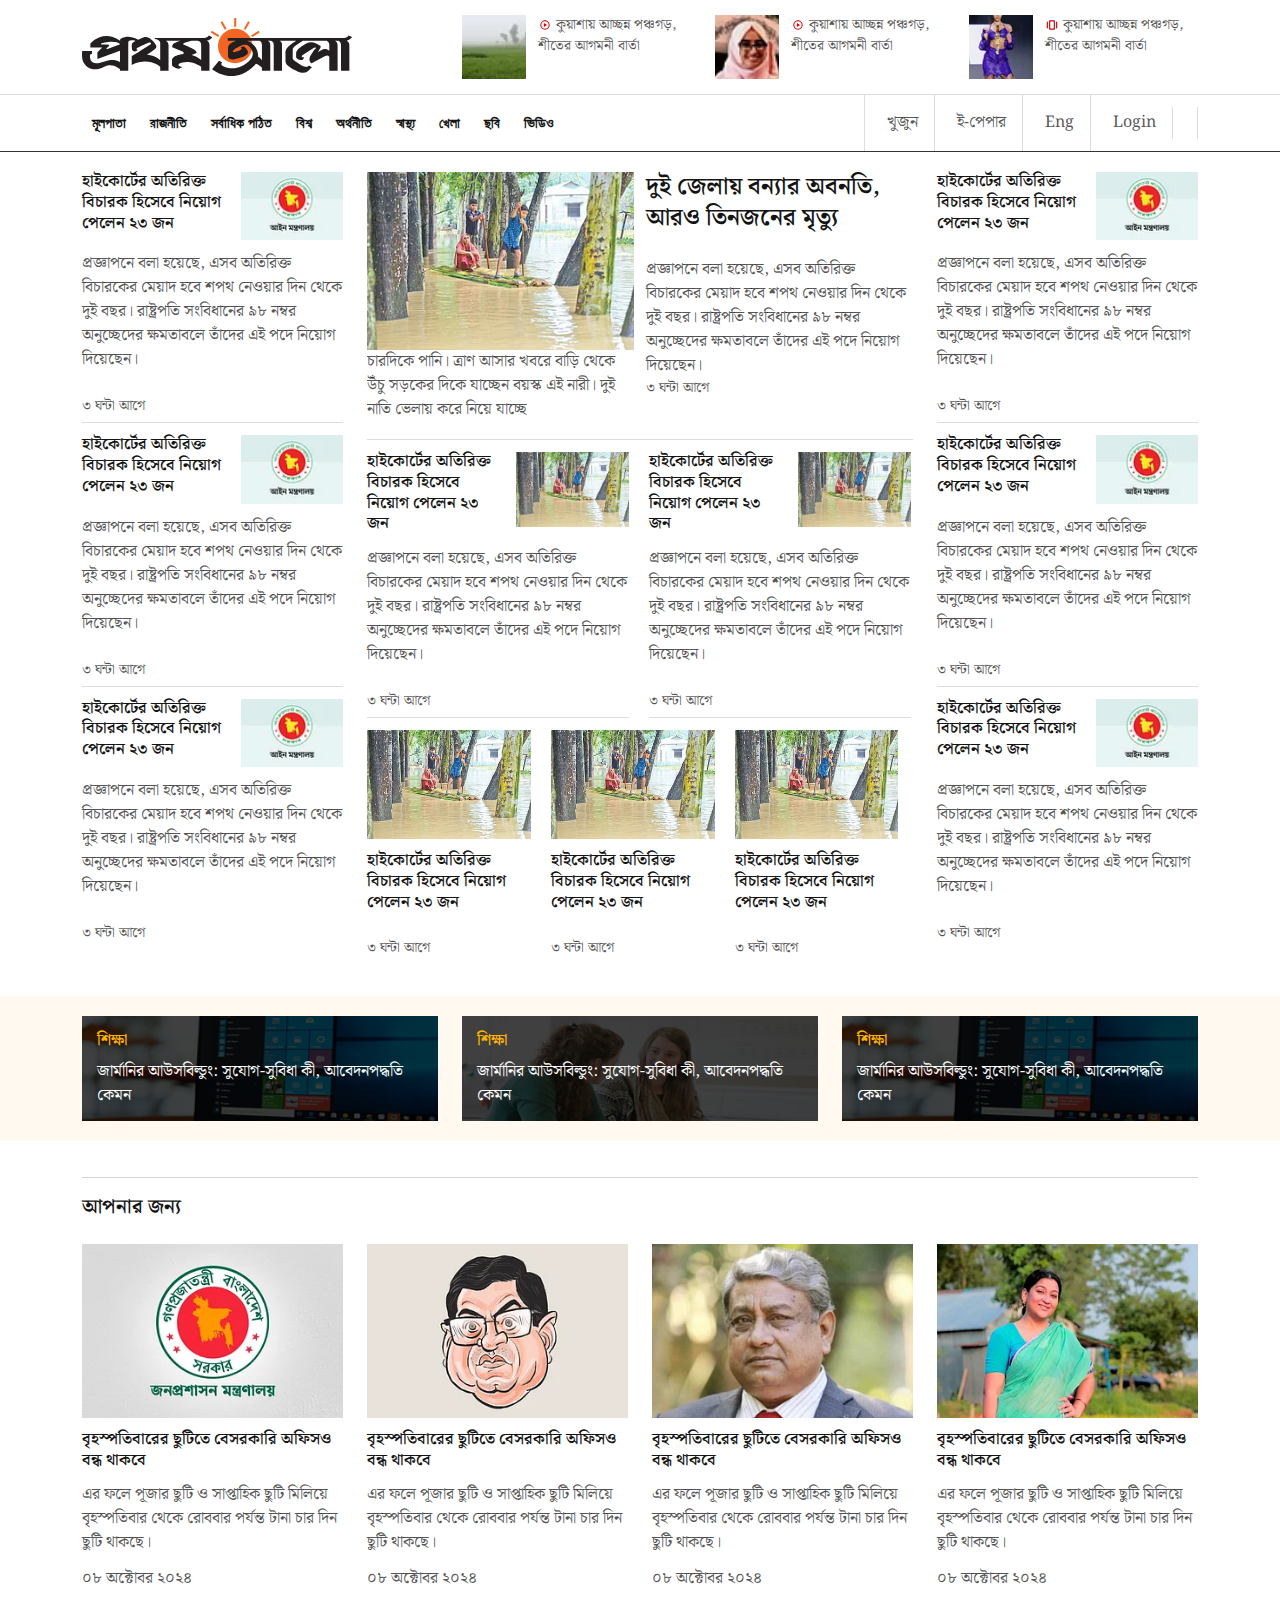
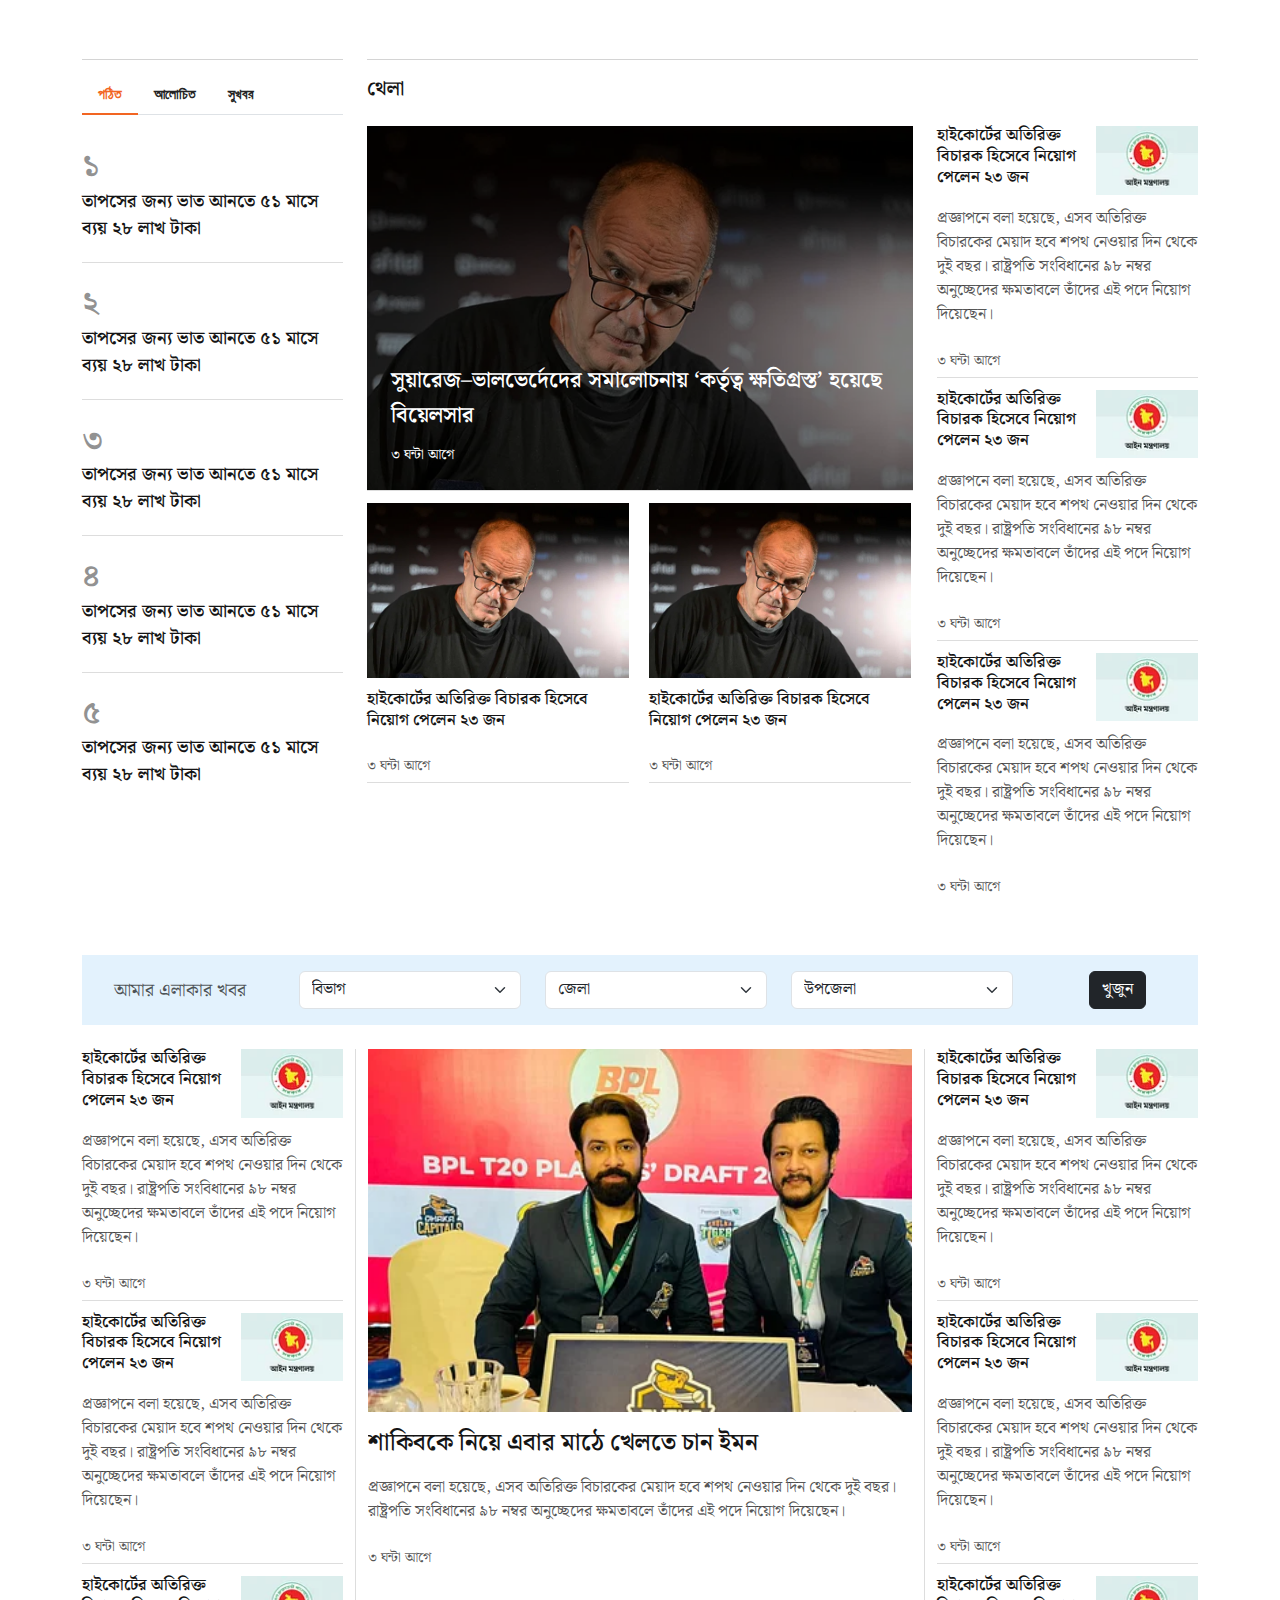
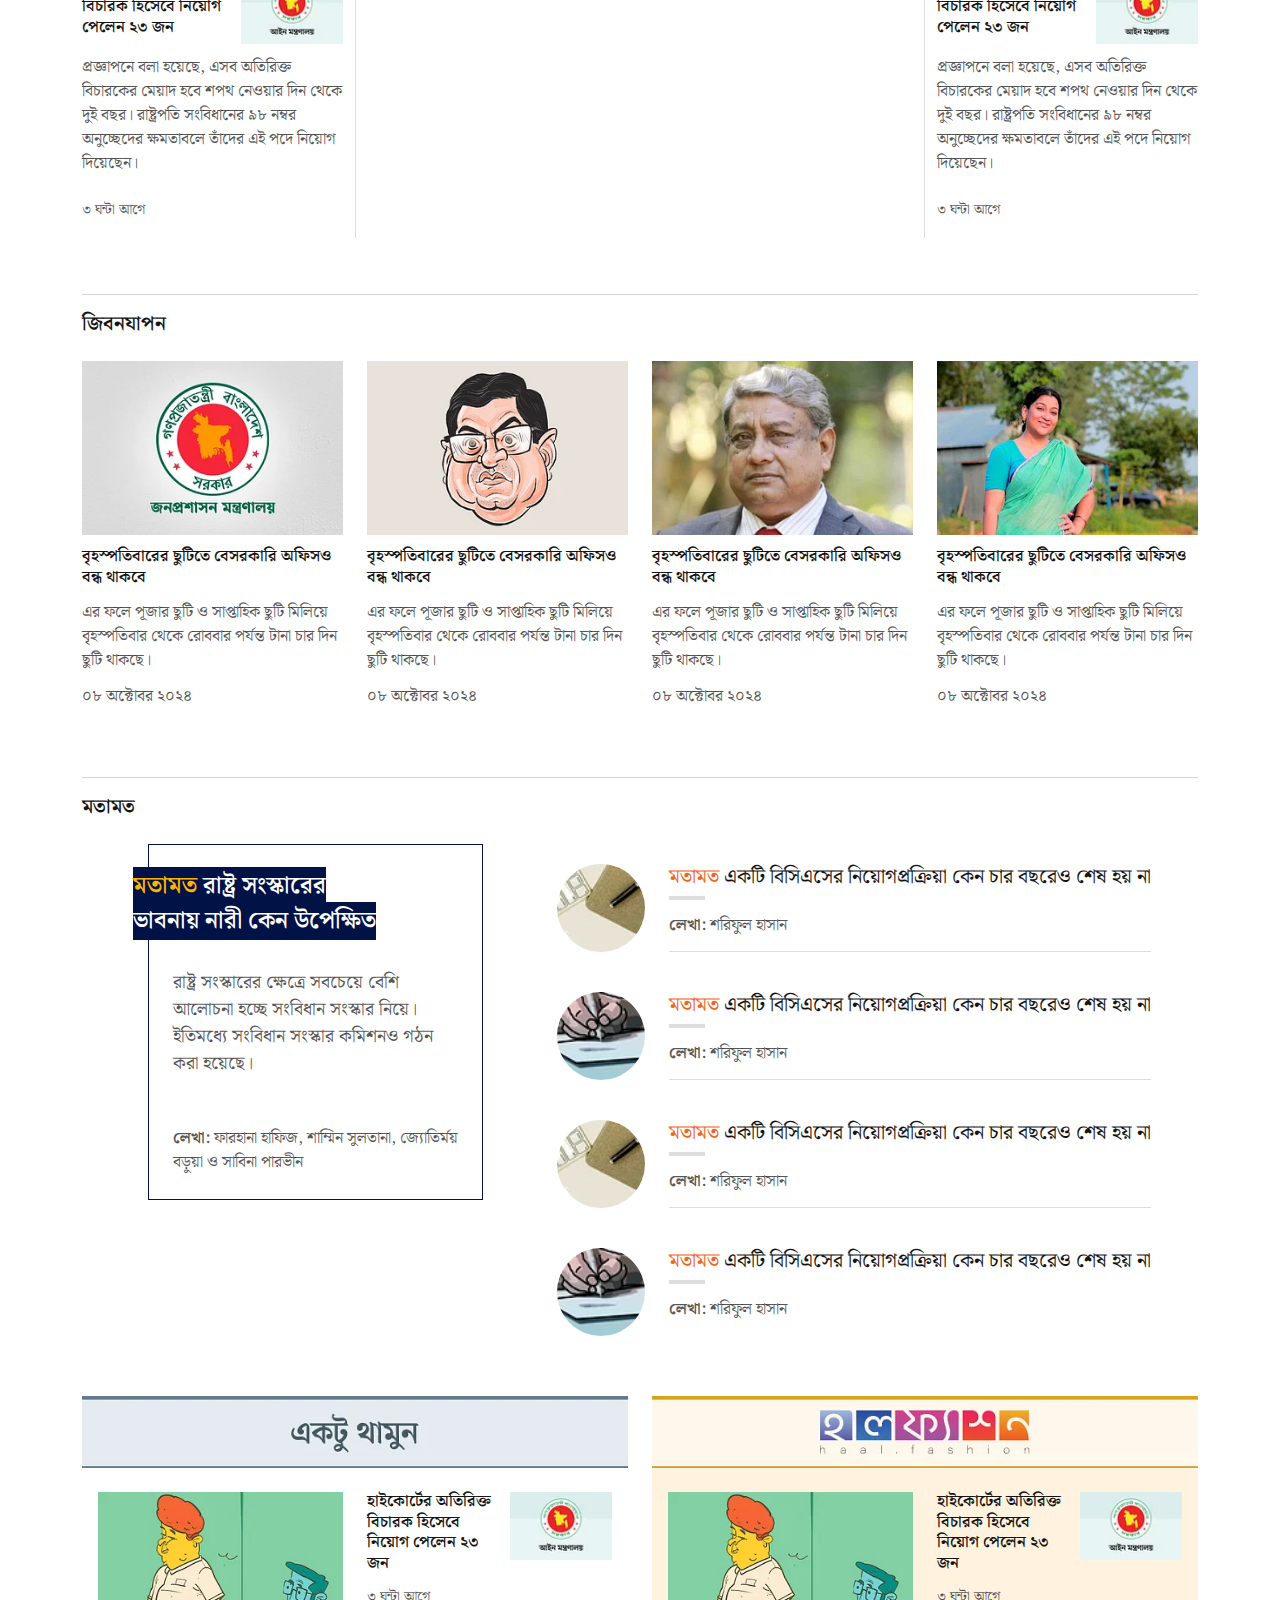
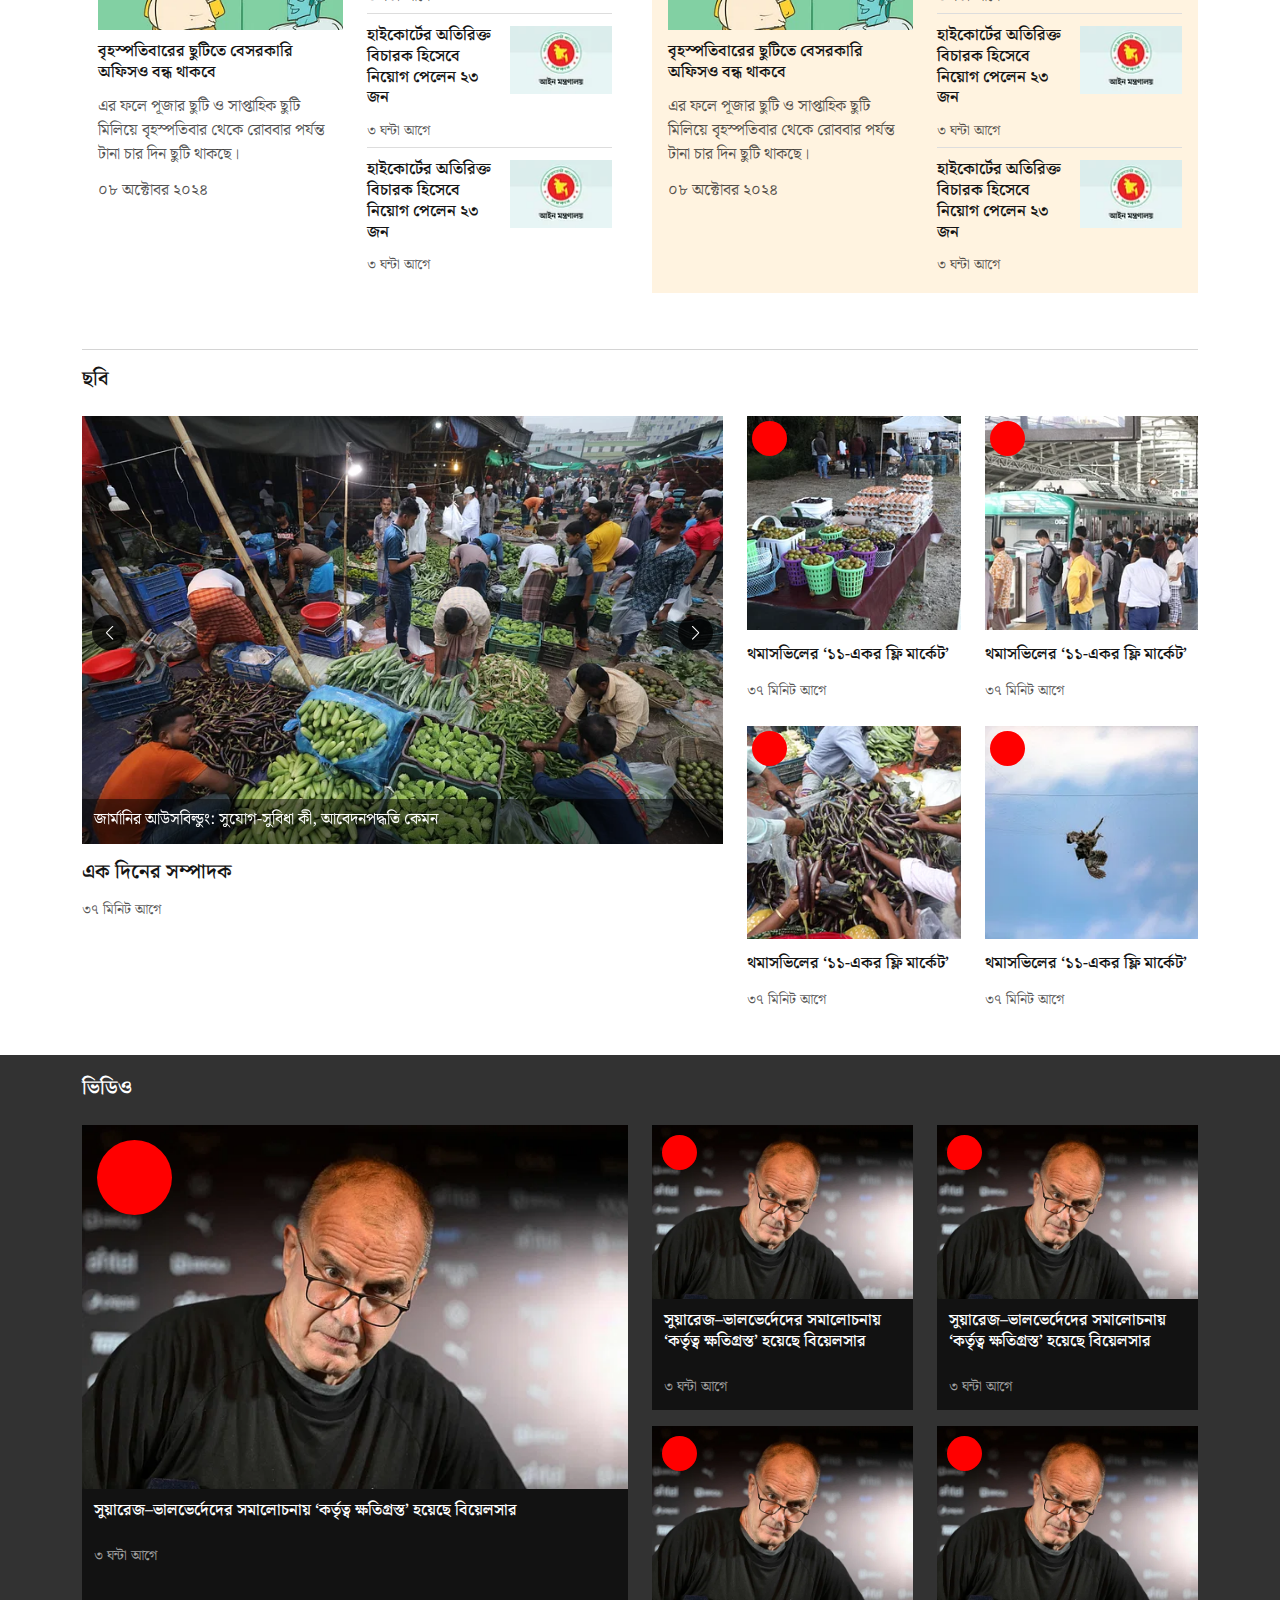
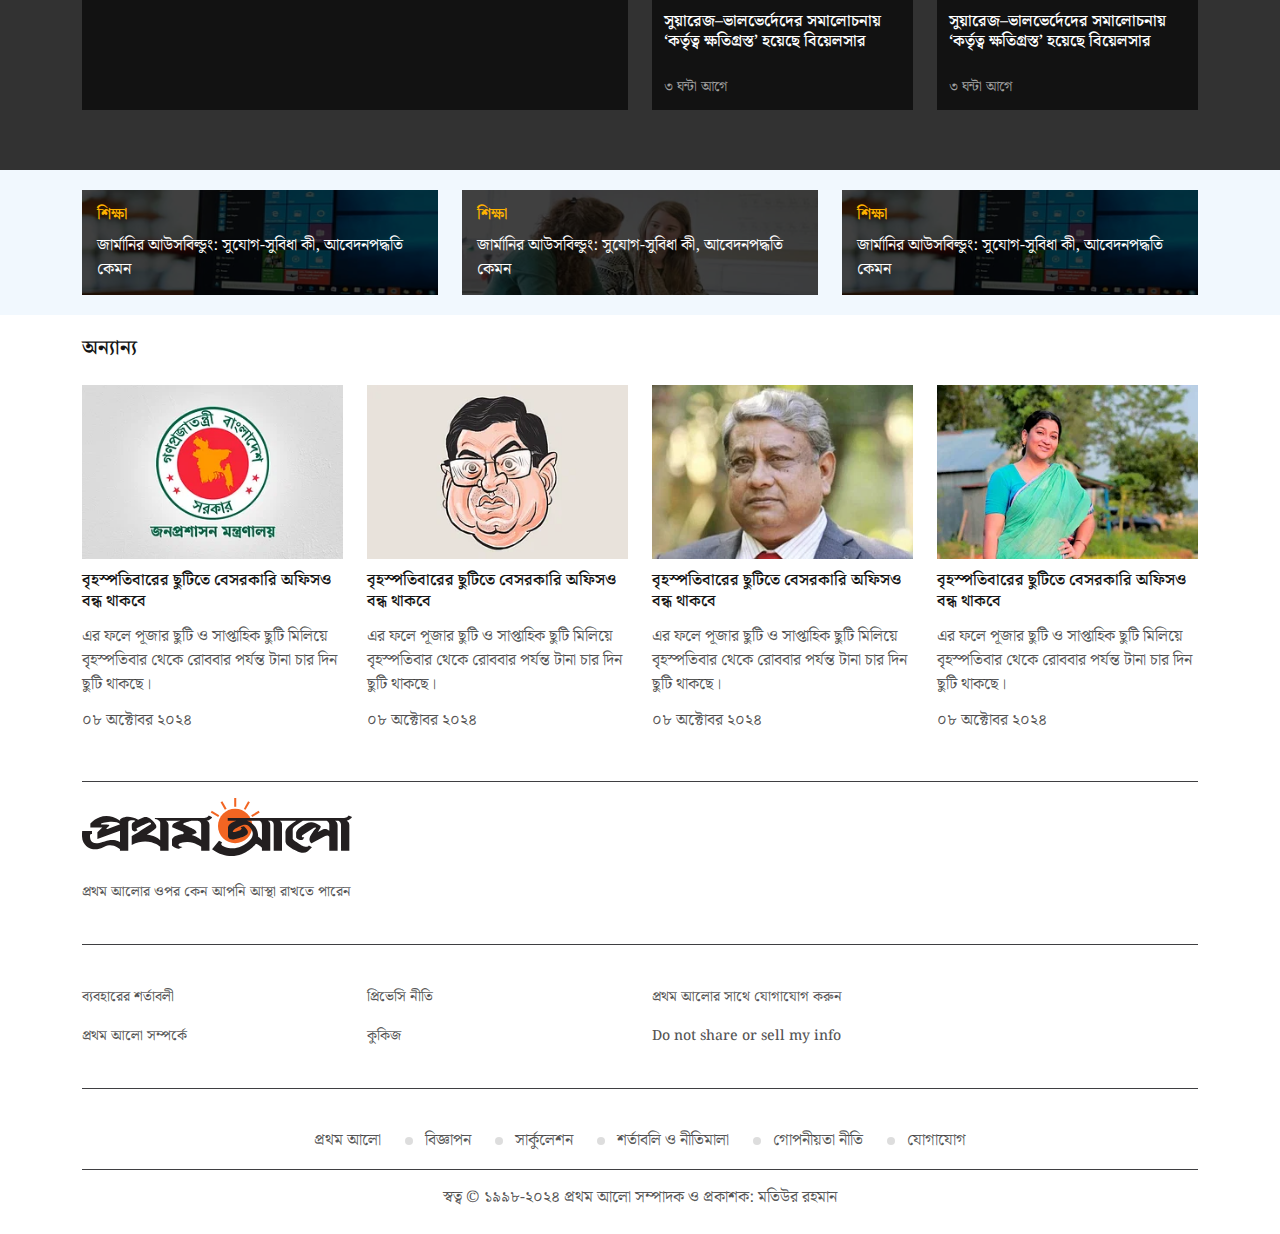
<file: index.html>
<!DOCTYPE html>
<html lang="en">
  <head>
    <!-- Required meta tags -->
    <meta charset="UTF-8" />
    <meta name="viewport" content="width=device-width, initial-scale=1.0" />
    <meta name="frontend" content="3rudit3" />

    <!-- Place favicon.ico in the root directory -->
    <link
      rel="shortcut icon"
      type="image/x-icon"
      href="./assets/img/icons/favicon.png"
    />

    <!-- All CSS -->
    <link rel="stylesheet" href="./assets/css/bootstrap.min.css" />
    <link
      rel="stylesheet"
      href="https://cdnjs.cloudflare.com/ajax/libs/font-awesome/6.6.0/css/all.min.css"
      integrity="sha512-Kc323vGBEqzTmouAECnVceyQqyqdsSiqLQISBL29aUW4U/M7pSPA/gEUZQqv1cwx4OnYxTxve5UMg5GT6L4JJg=="
      crossorigin="anonymous"
      referrerpolicy="no-referrer"
    />
    <link rel="stylesheet" href="./assets/css/swiper.css" />
    <link rel="stylesheet" href="./assets/css/style.css" />
    <link rel="stylesheet" href="./assets/css/responsive.css" />
    <title>প্রথম আলো</title>
  </head>
  <body>
    <div id="content">
      <header class="header-area">
        <div class="header-top">
          <div class="container">
            <div class="row justify-content-between align-items-center">
              <div class="col-xl-4 col-lg-3 col-6">
                <div class="header-logo">
                  <a href="./index.html">
                    <img src="./assets/img/logo/logo.svg" alt="logo" />
                  </a>
                </div>
              </div>
              <div class="col-xl-8 col-lg-9 d-lg-block d-none">
                <div class="row">
                  <div class="col-lg-4">
                    <a href="#" class="header-items">
                      <div class="item-img">
                        <img
                          src="./assets/img/other-images/header-1.webp"
                          alt="header"
                        />
                      </div>
                      <div class="item-text">
                        <p>
                          <svg
                            class="kma-J"
                            xmlns="http://www.w3.org/2000/svg"
                            viewBox="0 0 32 32"
                            fill="none"
                          >
                            <path
                              d="M14.5607 19.9999L19.7607 16.6666C20.0095 16.5066 20.134 16.2844 20.134 15.9999C20.134 15.7155 20.0095 15.4933 19.7607 15.3333L14.5607 11.9999C14.294 11.8221 14.0229 11.8088 13.7473 11.9599C13.4718 12.111 13.334 12.3466 13.334 12.6666V19.3333C13.334 19.6533 13.4718 19.8888 13.7473 20.0399C14.0229 20.191 14.294 20.1777 14.5607 19.9999ZM16.0007 26.6666C14.5251 26.6666 13.1384 26.3866 11.8407 25.8266C10.5429 25.2666 9.41398 24.5066 8.45398 23.5466C7.49398 22.5866 6.73398 21.4577 6.17398 20.1599C5.61398 18.8621 5.33398 17.4755 5.33398 15.9999C5.33398 14.5244 5.61398 13.1377 6.17398 11.8399C6.73398 10.5421 7.49398 9.41325 8.45398 8.45325C9.41398 7.49325 10.5429 6.73325 11.8407 6.17325C13.1384 5.61325 14.5251 5.33325 16.0007 5.33325C17.4762 5.33325 18.8629 5.61325 20.1607 6.17325C21.4584 6.73325 22.5873 7.49325 23.5473 8.45325C24.5073 9.41325 25.2673 10.5421 25.8273 11.8399C26.3873 13.1377 26.6673 14.5244 26.6673 15.9999C26.6673 17.4755 26.3873 18.8621 25.8273 20.1599C25.2673 21.4577 24.5073 22.5866 23.5473 23.5466C22.5873 24.5066 21.4584 25.2666 20.1607 25.8266C18.8629 26.3866 17.4762 26.6666 16.0007 26.6666ZM16.0007 24.5333C18.3829 24.5333 20.4007 23.7066 22.054 22.0533C23.7073 20.3999 24.534 18.3821 24.534 15.9999C24.534 13.6177 23.7073 11.5999 22.054 9.94659C20.4007 8.29325 18.3829 7.46659 16.0007 7.46659C13.6184 7.46659 11.6007 8.29325 9.94732 9.94659C8.29398 11.5999 7.46732 13.6177 7.46732 15.9999C7.46732 18.3821 8.29398 20.3999 9.94732 22.0533C11.6007 23.7066 13.6184 24.5333 16.0007 24.5333Z"
                              fill="#D60000"
                            ></path>
                          </svg>
                          কুয়াশায় আচ্ছন্ন পঞ্চগড়, শীতের আগমনী বার্তা
                        </p>
                      </div>
                    </a>
                  </div>
                  <div class="col-lg-4">
                    <a href="#" class="header-items">
                      <div class="item-img">
                        <img
                          src="./assets/img/other-images/header-2.webp"
                          alt="header"
                        />
                      </div>
                      <div class="item-text">
                        <p>
                          <svg
                            class="kma-J"
                            xmlns="http://www.w3.org/2000/svg"
                            viewBox="0 0 32 32"
                            fill="none"
                          >
                            <path
                              d="M14.5607 19.9999L19.7607 16.6666C20.0095 16.5066 20.134 16.2844 20.134 15.9999C20.134 15.7155 20.0095 15.4933 19.7607 15.3333L14.5607 11.9999C14.294 11.8221 14.0229 11.8088 13.7473 11.9599C13.4718 12.111 13.334 12.3466 13.334 12.6666V19.3333C13.334 19.6533 13.4718 19.8888 13.7473 20.0399C14.0229 20.191 14.294 20.1777 14.5607 19.9999ZM16.0007 26.6666C14.5251 26.6666 13.1384 26.3866 11.8407 25.8266C10.5429 25.2666 9.41398 24.5066 8.45398 23.5466C7.49398 22.5866 6.73398 21.4577 6.17398 20.1599C5.61398 18.8621 5.33398 17.4755 5.33398 15.9999C5.33398 14.5244 5.61398 13.1377 6.17398 11.8399C6.73398 10.5421 7.49398 9.41325 8.45398 8.45325C9.41398 7.49325 10.5429 6.73325 11.8407 6.17325C13.1384 5.61325 14.5251 5.33325 16.0007 5.33325C17.4762 5.33325 18.8629 5.61325 20.1607 6.17325C21.4584 6.73325 22.5873 7.49325 23.5473 8.45325C24.5073 9.41325 25.2673 10.5421 25.8273 11.8399C26.3873 13.1377 26.6673 14.5244 26.6673 15.9999C26.6673 17.4755 26.3873 18.8621 25.8273 20.1599C25.2673 21.4577 24.5073 22.5866 23.5473 23.5466C22.5873 24.5066 21.4584 25.2666 20.1607 25.8266C18.8629 26.3866 17.4762 26.6666 16.0007 26.6666ZM16.0007 24.5333C18.3829 24.5333 20.4007 23.7066 22.054 22.0533C23.7073 20.3999 24.534 18.3821 24.534 15.9999C24.534 13.6177 23.7073 11.5999 22.054 9.94659C20.4007 8.29325 18.3829 7.46659 16.0007 7.46659C13.6184 7.46659 11.6007 8.29325 9.94732 9.94659C8.29398 11.5999 7.46732 13.6177 7.46732 15.9999C7.46732 18.3821 8.29398 20.3999 9.94732 22.0533C11.6007 23.7066 13.6184 24.5333 16.0007 24.5333Z"
                              fill="#D60000"
                            ></path>
                          </svg>
                          কুয়াশায় আচ্ছন্ন পঞ্চগড়, শীতের আগমনী বার্তা
                        </p>
                      </div>
                    </a>
                  </div>
                  <div class="col-lg-4">
                    <a href="#" class="header-items">
                      <div class="item-img">
                        <img
                          src="./assets/img/other-images/header-3.webp"
                          alt="header"
                        />
                      </div>
                      <div class="item-text">
                        <p>
                          <svg
                            class="kma-J"
                            xmlns="http://www.w3.org/2000/svg"
                            viewBox="0 0 32 32"
                            fill="none"
                          >
                            <path
                              d="M10.667 26.667a1.29 1.29 0 0 1-.95-.384 1.29 1.29 0 0 1-.384-.95V6.667c0-.378.128-.695.384-.95a1.29 1.29 0 0 1 .95-.384h10.666c.378 0 .695.128.95.384.256.255.384.572.384.95v18.666c0 .378-.128.695-.384.95a1.29 1.29 0 0 1-.95.384H10.667zm-6.667-4V9.3c0-.378.128-.689.383-.933.256-.245.573-.367.95-.367.378 0 .695.128.95.383.256.256.384.572.384.95V22.7c0 .378-.128.689-.384.933a1.321 1.321 0 0 1-.95.367 1.29 1.29 0 0 1-.95-.383 1.29 1.29 0 0 1-.383-.95zm21.333 0V9.3c0-.378.128-.689.384-.933a1.32 1.32 0 0 1 .95-.367c.377 0 .694.128.95.383.255.256.383.572.383.95V22.7c0 .378-.128.689-.383.933a1.321 1.321 0 0 1-.95.367 1.29 1.29 0 0 1-.95-.383 1.29 1.29 0 0 1-.384-.95zM12 24h8V8h-8v16z"
                              fill="#D60000"
                            ></path>
                          </svg>
                          কুয়াশায় আচ্ছন্ন পঞ্চগড়, শীতের আগমনী বার্তা
                        </p>
                      </div>
                    </a>
                  </div>
                </div>
              </div>
              <div class="col-6 text-end d-lg-none">
                <div class="header-action-list">
                  <ul>
                    <li>
                      <a href="#">
                        <i class="fa-solid fa-magnifying-glass"></i>
                        <span>খুজুন</span>
                      </a>
                    </li>
                    <li>
                      <a href="#">
                        <i class="fa-solid fa-user"></i>
                        <span>Login</span>
                      </a>
                    </li>
                  </ul>
                </div>
              </div>
            </div>
          </div>
        </div>
        <div class="header-bottom">
          <div class="container">
            <div class="row align-items-center">
              <div class="col-lg-7 col-md-10 col-8">
                <div class="main-menu">
                  <ul>
                    <li class="position-relative">
                      <a href="./index.html">
                        <span>মূলপাতা </span>
                      </a>
                    </li>
                    <li class="position-relative">
                      <a href="./category.html">
                        <span>রাজনীতি </span>
                      </a>
                    </li>
                    <li class="position-relative">
                      <a href="./collection.html">
                        <span>সর্বাধিক পঠিত </span>
                      </a>
                    </li>
                    <li class="position-relative">
                      <a href="./collection.html">
                        <span>বিশ্ব </span>
                      </a>
                    </li>
                    <li class="position-relative">
                      <a href="./collection.html">
                        <span>অর্থনীতি </span>
                      </a>
                    </li>
                    <li class="position-relative">
                      <a href="./collection.html">
                        <span>স্বাস্থ্য </span>
                      </a>
                    </li>
                    <li class="position-relative">
                      <a href="./collection.html">
                        <span>খেলা </span>
                      </a>
                    </li>
                    <li class="position-relative">
                      <a href="./gallery.html">
                        <span>ছবি </span>
                      </a>
                    </li>
                    <li class="position-relative">
                      <a href="./video.html">
                        <span>ভিডিও </span>
                      </a>
                    </li>
                  </ul>
                </div>
              </div>
              <div class="col-lg-5 col-md-2 text-end d-lg-block d-none">
                <div class="header-action-list">
                  <ul>
                    <li>
                      <a href="#">
                        <i class="fa-solid fa-magnifying-glass"></i>
                        <span>খুজুন</span>
                      </a>
                    </li>
                    <li>
                      <a href="#">
                        <i class="fa-solid fa-newspaper"></i>
                        <span>ই-পেপার</span>
                      </a>
                    </li>
                    <li>
                      <a href="#">
                        <i class="fa-solid fa-globe"></i>
                        <span>Eng</span>
                      </a>
                    </li>
                    <li>
                      <a href="#">
                        <i class="fa-solid fa-user"></i>
                        <span>Login</span>
                      </a>
                    </li>
                    <li>
                      <a class="toggle-icon" href="#">
                        <i class="fa-solid fa-bars"></i>
                      </a>
                    </li>
                  </ul>
                </div>
              </div>
              <div class="col-md-2 col-4 text-end d-lg-none">
                <div class="header-action-list">
                  <ul>
                    <li>
                      <a href="#">
                        <i class="fa-solid fa-globe"></i>
                        <span>Eng</span>
                      </a>
                    </li>
                    <li>
                      <a class="toggle-icon" href="#">
                        <i class="fa-solid fa-bars"></i>
                      </a>
                    </li>
                  </ul>
                </div>
              </div>
            </div>
          </div>
        </div>
        <div class="mobile-menu d-md-none">
          <div class="mobile-logo">
            <a href="./index.html">
              <img src="./assets/img/logo/logo.svg" alt="mobile_logo" />
            </a>
            <button id="crossBtn">
              <i class="fa fa-times"></i>
            </button>
          </div>
          <ul class="mobile-main-menu">
            <li class="">
              <a href="./index.html">
                <span>মূলপাতা </span>
              </a>
            </li>
            <li class="">
              <a href="./topics.html">
                <span>রাজনীতি </span>
              </a>
            </li>
            <li class="">
              <a href="#">
                <span>সর্বাধিক পঠিত </span>
              </a>
            </li>
            <li class="">
              <a href="#">
                <span>বিশ্ব </span>
              </a>
            </li>
            <li class="">
              <a href="#">
                <span>অর্থনীতি </span>
              </a>
            </li>
            <li class="">
              <a href="#">
                <span>স্বাস্থ্য </span>
              </a>
            </li>
            <li class="">
              <a href="#">
                <span>খেলা </span>
              </a>
            </li>
            <li class="">
              <a href="#">
                <span>প্রযুক্তি </span>
              </a>
            </li>
            <li class="">
              <a href="./topics-video.html">
                <span>ভিডিও </span>
              </a>
            </li>
          </ul>
          <div class="social-link">
            <ul>
              <li>
                <a href="#" class="facebook">
                  <i class="fab fa-facebook-f"></i>
                </a>
              </li>
              <li>
                <a href="#" class="twitter">
                  <i class="fab fa-twitter"></i>
                </a>
              </li>
              <li>
                <a href="#" class="instagram">
                  <i class="fab fa-instagram"></i>
                </a>
              </li>
              <li>
                <a href="#" class="youtube">
                  <i class="fab fa-youtube"></i>
                </a>
              </li>
            </ul>
          </div>
        </div>
      </header>

      <main>
        <!-- news section start  -->

        <section class="news-area">
          <div class="container">
            <div class="row">
              <div class="col-lg-3 order-lg-1 order-2">
                <div class="news-aside">
                  <a href="#" class="news-wrap">
                    <div class="news-item flex-lg-row flex-md-column">
                      <div class="item-text order-lg-1 order-2">
                        <h6>
                          হাইকোর্টের অতিরিক্ত বিচারক হিসেবে নিয়োগ পেলেন ২৩ জন
                        </h6>
                      </div>
                      <div class="item-img mb-lg-0 mb-3 order-lg-2 order-1">
                        <img
                          src="./assets/img/other-images/news-1.webp"
                          alt="news"
                        />
                      </div>
                    </div>
                    <div class="news-description">
                      <p>
                        প্রজ্ঞাপনে বলা হয়েছে, এসব অতিরিক্ত বিচারকের মেয়াদ হবে
                        শপথ নেওয়ার দিন থেকে দুই বছর। রাষ্ট্রপতি সংবিধানের ৯৮
                        নম্বর অনুচ্ছেদের ক্ষমতাবলে তাঁদের এই পদে নিয়োগ দিয়েছেন।
                      </p>
                      <div class="news-time"><span>৩</span> ঘন্টা আগে</div>
                    </div>
                  </a>
                  <a href="#" class="news-wrap">
                    <div class="news-item flex-lg-row flex-md-column">
                      <div class="item-text order-lg-1 order-2">
                        <h6>
                          হাইকোর্টের অতিরিক্ত বিচারক হিসেবে নিয়োগ পেলেন ২৩ জন
                        </h6>
                      </div>
                      <div class="item-img mb-lg-0 mb-3 order-lg-2 order-1">
                        <img
                          src="./assets/img/other-images/news-1.webp"
                          alt="news"
                        />
                      </div>
                    </div>
                    <div class="news-description">
                      <p>
                        প্রজ্ঞাপনে বলা হয়েছে, এসব অতিরিক্ত বিচারকের মেয়াদ হবে
                        শপথ নেওয়ার দিন থেকে দুই বছর। রাষ্ট্রপতি সংবিধানের ৯৮
                        নম্বর অনুচ্ছেদের ক্ষমতাবলে তাঁদের এই পদে নিয়োগ দিয়েছেন।
                      </p>
                      <div class="news-time"><span>৩</span> ঘন্টা আগে</div>
                    </div>
                  </a>
                  <a href="#" class="news-wrap">
                    <div class="news-item flex-lg-row flex-md-column">
                      <div class="item-text order-lg-1 order-2">
                        <h6>
                          হাইকোর্টের অতিরিক্ত বিচারক হিসেবে নিয়োগ পেলেন ২৩ জন
                        </h6>
                      </div>
                      <div class="item-img mb-lg-0 mb-3 order-lg-2 order-1">
                        <img
                          src="./assets/img/other-images/news-1.webp"
                          alt="news"
                        />
                      </div>
                    </div>
                    <div class="news-description">
                      <p>
                        প্রজ্ঞাপনে বলা হয়েছে, এসব অতিরিক্ত বিচারকের মেয়াদ হবে
                        শপথ নেওয়ার দিন থেকে দুই বছর। রাষ্ট্রপতি সংবিধানের ৯৮
                        নম্বর অনুচ্ছেদের ক্ষমতাবলে তাঁদের এই পদে নিয়োগ দিয়েছেন।
                      </p>
                      <div class="news-time"><span>৩</span> ঘন্টা আগে</div>
                    </div>
                  </a>
                </div>
              </div>
              <div class="col-lg-6 order-lg-2 order-1">
                <div class="news-mid">
                  <a href="#" class="news-wrap">
                    <div class="news-item flex-lg-row flex-column">
                      <div class="item-img mb-lg-0 mb-3">
                        <img
                          src="./assets/img/other-images/news-lg-1.webp"
                          alt="news"
                        />
                        <p class="d-lg-block d-none">
                          চারদিকে পানি। ত্রাণ আসার খবরে বাড়ি থেকে উঁচু সড়কের
                          দিকে যাচ্ছেন বয়স্ক এই নারী। দুই নাতি ভেলায় করে নিয়ে
                          যাচ্ছে
                        </p>
                      </div>
                      <div class="item-text">
                        <h6>দুই জেলায় বন্যার অবনতি, আরও তিনজনের মৃত্যু</h6>
                        <p>
                          প্রজ্ঞাপনে বলা হয়েছে, এসব অতিরিক্ত বিচারকের মেয়াদ হবে
                          শপথ নেওয়ার দিন থেকে দুই বছর। রাষ্ট্রপতি সংবিধানের ৯৮
                          নম্বর অনুচ্ছেদের ক্ষমতাবলে তাঁদের এই পদে নিয়োগ
                          দিয়েছেন।
                        </p>
                        <div class="news-time"><span>৩</span> ঘন্টা আগে</div>
                      </div>
                    </div>
                  </a>
                  <a href="#" class="news-wrap">
                    <div class="news-item">
                      <div class="item-text">
                        <h6>
                          হাইকোর্টের অতিরিক্ত বিচারক হিসেবে নিয়োগ পেলেন ২৩ জন
                        </h6>
                      </div>
                      <div class="item-img">
                        <img
                          src="./assets/img/other-images/news-lg-1.webp"
                          alt="news"
                        />
                      </div>
                    </div>
                    <div class="news-description">
                      <p>
                        প্রজ্ঞাপনে বলা হয়েছে, এসব অতিরিক্ত বিচারকের মেয়াদ হবে
                        শপথ নেওয়ার দিন থেকে দুই বছর। রাষ্ট্রপতি সংবিধানের ৯৮
                        নম্বর অনুচ্ছেদের ক্ষমতাবলে তাঁদের এই পদে নিয়োগ দিয়েছেন।
                      </p>
                      <div class="news-time"><span>৩</span> ঘন্টা আগে</div>
                    </div>
                  </a>
                  <a href="#" class="news-wrap">
                    <div class="news-item">
                      <div class="item-text">
                        <h6>
                          হাইকোর্টের অতিরিক্ত বিচারক হিসেবে নিয়োগ পেলেন ২৩ জন
                        </h6>
                      </div>
                      <div class="item-img">
                        <img
                          src="./assets/img/other-images/news-lg-1.webp"
                          alt="news"
                        />
                      </div>
                    </div>
                    <div class="news-description">
                      <p>
                        প্রজ্ঞাপনে বলা হয়েছে, এসব অতিরিক্ত বিচারকের মেয়াদ হবে
                        শপথ নেওয়ার দিন থেকে দুই বছর। রাষ্ট্রপতি সংবিধানের ৯৮
                        নম্বর অনুচ্ছেদের ক্ষমতাবলে তাঁদের এই পদে নিয়োগ দিয়েছেন।
                      </p>
                      <div class="news-time"><span>৩</span> ঘন্টা আগে</div>
                    </div>
                  </a>
                  <a href="#" class="news-wrap">
                    <div class="news-item">
                      <div class="item-img">
                        <img
                          src="./assets/img/other-images/news-lg-1.webp"
                          alt="news"
                        />
                      </div>
                    </div>
                    <div class="news-description">
                      <div class="item-text">
                        <h6>
                          হাইকোর্টের অতিরিক্ত বিচারক হিসেবে নিয়োগ পেলেন ২৩ জন
                        </h6>
                      </div>
                      <div class="news-time"><span>৩</span> ঘন্টা আগে</div>
                    </div>
                  </a>
                  <a href="#" class="news-wrap">
                    <div class="news-item">
                      <div class="item-img">
                        <img
                          src="./assets/img/other-images/news-lg-1.webp"
                          alt="news"
                        />
                      </div>
                    </div>
                    <div class="news-description">
                      <div class="item-text">
                        <h6>
                          হাইকোর্টের অতিরিক্ত বিচারক হিসেবে নিয়োগ পেলেন ২৩ জন
                        </h6>
                      </div>
                      <div class="news-time"><span>৩</span> ঘন্টা আগে</div>
                    </div>
                  </a>
                  <a href="#" class="news-wrap">
                    <div class="news-item">
                      <div class="item-img">
                        <img
                          src="./assets/img/other-images/news-lg-1.webp"
                          alt="news"
                        />
                      </div>
                    </div>
                    <div class="news-description">
                      <div class="item-text">
                        <h6>
                          হাইকোর্টের অতিরিক্ত বিচারক হিসেবে নিয়োগ পেলেন ২৩ জন
                        </h6>
                      </div>
                      <div class="news-time"><span>৩</span> ঘন্টা আগে</div>
                    </div>
                  </a>
                </div>
              </div>
              <div class="col-lg-3 order-lg-3 order-3">
                <div class="news-aside">
                  <a href="#" class="news-wrap">
                    <div class="news-item flex-lg-row flex-md-column">
                      <div class="item-text order-lg-1 order-2">
                        <h6>
                          হাইকোর্টের অতিরিক্ত বিচারক হিসেবে নিয়োগ পেলেন ২৩ জন
                        </h6>
                      </div>
                      <div class="item-img mb-lg-0 mb-3 order-lg-2 order-1">
                        <img
                          src="./assets/img/other-images/news-1.webp"
                          alt="news"
                        />
                      </div>
                    </div>
                    <div class="news-description">
                      <p>
                        প্রজ্ঞাপনে বলা হয়েছে, এসব অতিরিক্ত বিচারকের মেয়াদ হবে
                        শপথ নেওয়ার দিন থেকে দুই বছর। রাষ্ট্রপতি সংবিধানের ৯৮
                        নম্বর অনুচ্ছেদের ক্ষমতাবলে তাঁদের এই পদে নিয়োগ দিয়েছেন।
                      </p>
                      <div class="news-time"><span>৩</span> ঘন্টা আগে</div>
                    </div>
                  </a>
                  <a href="#" class="news-wrap">
                    <div class="news-item flex-lg-row flex-md-column">
                      <div class="item-text order-lg-1 order-2">
                        <h6>
                          হাইকোর্টের অতিরিক্ত বিচারক হিসেবে নিয়োগ পেলেন ২৩ জন
                        </h6>
                      </div>
                      <div class="item-img mb-lg-0 mb-3 order-lg-2 order-1">
                        <img
                          src="./assets/img/other-images/news-1.webp"
                          alt="news"
                        />
                      </div>
                    </div>
                    <div class="news-description">
                      <p>
                        প্রজ্ঞাপনে বলা হয়েছে, এসব অতিরিক্ত বিচারকের মেয়াদ হবে
                        শপথ নেওয়ার দিন থেকে দুই বছর। রাষ্ট্রপতি সংবিধানের ৯৮
                        নম্বর অনুচ্ছেদের ক্ষমতাবলে তাঁদের এই পদে নিয়োগ দিয়েছেন।
                      </p>
                      <div class="news-time"><span>৩</span> ঘন্টা আগে</div>
                    </div>
                  </a>
                  <a href="#" class="news-wrap">
                    <div class="news-item flex-lg-row flex-md-column">
                      <div class="item-text order-lg-1 order-2">
                        <h6>
                          হাইকোর্টের অতিরিক্ত বিচারক হিসেবে নিয়োগ পেলেন ২৩ জন
                        </h6>
                      </div>
                      <div class="item-img mb-lg-0 mb-3 order-lg-2 order-1">
                        <img
                          src="./assets/img/other-images/news-1.webp"
                          alt="news"
                        />
                      </div>
                    </div>
                    <div class="news-description">
                      <p>
                        প্রজ্ঞাপনে বলা হয়েছে, এসব অতিরিক্ত বিচারকের মেয়াদ হবে
                        শপথ নেওয়ার দিন থেকে দুই বছর। রাষ্ট্রপতি সংবিধানের ৯৮
                        নম্বর অনুচ্ছেদের ক্ষমতাবলে তাঁদের এই পদে নিয়োগ দিয়েছেন।
                      </p>
                      <div class="news-time"><span>৩</span> ঘন্টা আগে</div>
                    </div>
                  </a>
                </div>
              </div>
            </div>
          </div>
        </section>

        <!-- news section end -->

        <!-- news slider start  -->

        <section class="news-slider-area">
          <div class="container">
            <div class="news-slider-active">
              <div class="swiper-container">
                <!-- Additional required wrapper -->
                <div class="swiper-wrapper">
                  <div class="swiper-slide single-slide">
                    <div class="news-slider-wrap">
                      <div class="news-slider-img">
                        <img
                          src="./assets/img/slider/news-slider-1.webp"
                          alt=""
                        />
                      </div>
                      <div class="news-slider-text">
                        <h6 class="news-slider-title">
                          <a href="#"> শিক্ষা </a>
                        </h6>
                        <p class="news-slider-subtitle">
                          <a href="#">
                            জার্মানির আউসবিল্ডুং: সুযোগ-সুবিধা কী, আবেদনপদ্ধতি
                            কেমন
                          </a>
                        </p>
                      </div>
                    </div>
                  </div>
                  <div class="swiper-slide single-slide">
                    <div class="news-slider-wrap">
                      <div class="news-slider-img">
                        <img
                          src="./assets/img/slider/news-slider-2.webp"
                          alt=""
                        />
                      </div>
                      <div class="news-slider-text">
                        <h6 class="news-slider-title">
                          <a href="#"> শিক্ষা </a>
                        </h6>
                        <p class="news-slider-subtitle">
                          <a href="#">
                            জার্মানির আউসবিল্ডুং: সুযোগ-সুবিধা কী, আবেদনপদ্ধতি
                            কেমন
                          </a>
                        </p>
                      </div>
                    </div>
                  </div>
                </div>
              </div>
            </div>
          </div>
        </section>

        <!-- news slider end -->

        <!-- news for  start  -->

        <section class="news-for-area">
          <div class="container">
            <div class="row">
              <div class="col-12">
                <hr />
                <div class="section-title">
                  <h5><a href="#"> আপনার জন্য </a></h5>
                </div>
              </div>
            </div>
            <div class="row">
              <div class="col-lg-3 col-md-6">
                <a href="#" class="news-for-wrap">
                  <div class="news-for-img">
                    <img src="./assets/img/for/new-for-1.webp" alt="news-for" />
                  </div>
                  <div class="news-for-text">
                    <div class="news-for-title">
                      <h6>বৃহস্পতিবারের ছুটিতে বেসরকারি অফিসও বন্ধ থাকবে</h6>
                    </div>
                    <div class="news-for-description">
                      <p>
                        এর ফলে পূজার ছুটি ও সাপ্তাহিক ছুটি মিলিয়ে বৃহস্পতিবার
                        থেকে রোববার পর্যন্ত টানা চার দিন ছুটি থাকছে।
                      </p>
                    </div>
                    <div class="news-for-time">
                      <span>০৮ অক্টোবর ২০২৪</span>
                    </div>
                  </div>
                </a>
              </div>
              <div class="col-lg-3 col-md-6">
                <a href="#" class="news-for-wrap">
                  <div class="news-for-img">
                    <img src="./assets/img/for/new-for-2.webp" alt="news-for" />
                  </div>
                  <div class="news-for-text">
                    <div class="news-for-title">
                      <h6>বৃহস্পতিবারের ছুটিতে বেসরকারি অফিসও বন্ধ থাকবে</h6>
                    </div>
                    <div class="news-for-description">
                      <p>
                        এর ফলে পূজার ছুটি ও সাপ্তাহিক ছুটি মিলিয়ে বৃহস্পতিবার
                        থেকে রোববার পর্যন্ত টানা চার দিন ছুটি থাকছে।
                      </p>
                    </div>
                    <div class="news-for-time">
                      <span>০৮ অক্টোবর ২০২৪</span>
                    </div>
                  </div>
                </a>
              </div>
              <div class="col-lg-3 col-md-6">
                <a href="#" class="news-for-wrap">
                  <div class="news-for-img">
                    <img src="./assets/img/for/new-for-3.webp" alt="news-for" />
                  </div>
                  <div class="news-for-text">
                    <div class="news-for-title">
                      <h6>বৃহস্পতিবারের ছুটিতে বেসরকারি অফিসও বন্ধ থাকবে</h6>
                    </div>
                    <div class="news-for-description">
                      <p>
                        এর ফলে পূজার ছুটি ও সাপ্তাহিক ছুটি মিলিয়ে বৃহস্পতিবার
                        থেকে রোববার পর্যন্ত টানা চার দিন ছুটি থাকছে।
                      </p>
                    </div>
                    <div class="news-for-time">
                      <span>০৮ অক্টোবর ২০২৪</span>
                    </div>
                  </div>
                </a>
              </div>
              <div class="col-lg-3 col-md-6">
                <a href="#" class="news-for-wrap">
                  <div class="news-for-img">
                    <img src="./assets/img/for/new-for-4.webp" alt="news-for" />
                  </div>
                  <div class="news-for-text">
                    <div class="news-for-title">
                      <h6>বৃহস্পতিবারের ছুটিতে বেসরকারি অফিসও বন্ধ থাকবে</h6>
                    </div>
                    <div class="news-for-description">
                      <p>
                        এর ফলে পূজার ছুটি ও সাপ্তাহিক ছুটি মিলিয়ে বৃহস্পতিবার
                        থেকে রোববার পর্যন্ত টানা চার দিন ছুটি থাকছে।
                      </p>
                    </div>
                    <div class="news-for-time">
                      <span>০৮ অক্টোবর ২০২৪</span>
                    </div>
                  </div>
                </a>
              </div>
            </div>
          </div>
        </section>

        <!-- news for  end -->

        <!-- news section start  -->

        <section class="news-area">
          <div class="container">
            <div class="row">
              <div class="col-lg-3">
                <hr class="d-xl-block d-none" />
                <div class="news-nav">
                  <ul class="nav nav-tabs" id="myTab" role="tablist">
                    <li class="nav-item" role="presentation">
                      <button
                        class="nav-link active"
                        id="home-tab"
                        data-bs-toggle="tab"
                        data-bs-target="#home-tab-pane"
                        type="button"
                        role="tab"
                        aria-controls="home-tab-pane"
                        aria-selected="true"
                      >
                        পঠিত
                      </button>
                    </li>
                    <li class="nav-item" role="presentation">
                      <button
                        class="nav-link"
                        id="profile-tab"
                        data-bs-toggle="tab"
                        data-bs-target="#profile-tab-pane"
                        type="button"
                        role="tab"
                        aria-controls="profile-tab-pane"
                        aria-selected="false"
                      >
                        আলোচিত
                      </button>
                    </li>
                    <li class="nav-item" role="presentation">
                      <button
                        class="nav-link"
                        id="contact-tab"
                        data-bs-toggle="tab"
                        data-bs-target="#contact-tab-pane"
                        type="button"
                        role="tab"
                        aria-controls="contact-tab-pane"
                        aria-selected="false"
                      >
                        সুখবর
                      </button>
                    </li>
                  </ul>
                </div>
              </div>
              <div class="col-lg-9 d-xl-block d-none">
                <hr />
                <div class="section-title">
                  <h5>থেলা</h5>
                </div>
              </div>
            </div>
            <div class="row">
              <div class="col-lg-3">
                <div class="news-aside">
                  <div class="news-tab">
                    <div class="tab-content" id="myTabContent">
                      <div
                        class="tab-pane fade show active"
                        id="home-tab-pane"
                        role="tabpanel"
                        aria-labelledby="home-tab"
                        tabindex="0"
                      >
                        <div class="news-tab-wrap">
                          <div class="news-tab-items">
                            <div class="news-tab-number">
                              <h2>১</h2>
                            </div>
                            <div class="news-tab-heading">
                              <a href="#">
                                তাপসের জন্য ভাত আনতে ৫১ মাসে ব্যয় ২৮ লাখ টাকা</a
                              >
                            </div>
                          </div>
                          <div class="news-tab-items">
                            <div class="news-tab-number">
                              <h2>২</h2>
                            </div>
                            <div class="news-tab-heading">
                              <a href="#">
                                তাপসের জন্য ভাত আনতে ৫১ মাসে ব্যয় ২৮ লাখ টাকা</a
                              >
                            </div>
                          </div>
                          <div class="news-tab-items">
                            <div class="news-tab-number">
                              <h2>৩</h2>
                            </div>
                            <div class="news-tab-heading">
                              <a href="#">
                                তাপসের জন্য ভাত আনতে ৫১ মাসে ব্যয় ২৮ লাখ টাকা</a
                              >
                            </div>
                          </div>
                          <div class="news-tab-items">
                            <div class="news-tab-number">
                              <h2>৪</h2>
                            </div>
                            <div class="news-tab-heading">
                              <a href="#">
                                তাপসের জন্য ভাত আনতে ৫১ মাসে ব্যয় ২৮ লাখ টাকা</a
                              >
                            </div>
                          </div>
                          <div class="news-tab-items">
                            <div class="news-tab-number">
                              <h2>৫</h2>
                            </div>
                            <div class="news-tab-heading">
                              <a href="#">
                                তাপসের জন্য ভাত আনতে ৫১ মাসে ব্যয় ২৮ লাখ টাকা</a
                              >
                            </div>
                          </div>
                        </div>
                      </div>
                      <div
                        class="tab-pane fade"
                        id="profile-tab-pane"
                        role="tabpanel"
                        aria-labelledby="profile-tab"
                        tabindex="0"
                      >
                        <div class="news-tab-wrap">
                          <div class="news-tab-items">
                            <div class="news-tab-number">
                              <h2>১</h2>
                            </div>
                            <div class="news-tab-heading">
                              <a href="#">
                                তাপসের জন্য ভাত আনতে ৫১ মাসে ব্যয় ২৮ লাখ টাকা</a
                              >
                            </div>
                          </div>
                          <div class="news-tab-items">
                            <div class="news-tab-number">
                              <h2>২</h2>
                            </div>
                            <div class="news-tab-heading">
                              <a href="#">
                                তাপসের জন্য ভাত আনতে ৫১ মাসে ব্যয় ২৮ লাখ টাকা</a
                              >
                            </div>
                          </div>
                          <div class="news-tab-items">
                            <div class="news-tab-number">
                              <h2>৩</h2>
                            </div>
                            <div class="news-tab-heading">
                              <a href="#">
                                তাপসের জন্য ভাত আনতে ৫১ মাসে ব্যয় ২৮ লাখ টাকা</a
                              >
                            </div>
                          </div>
                          <div class="news-tab-items">
                            <div class="news-tab-number">
                              <h2>৪</h2>
                            </div>
                            <div class="news-tab-heading">
                              <a href="#">
                                তাপসের জন্য ভাত আনতে ৫১ মাসে ব্যয় ২৮ লাখ টাকা</a
                              >
                            </div>
                          </div>
                          <div class="news-tab-items">
                            <div class="news-tab-number">
                              <h2>৫</h2>
                            </div>
                            <div class="news-tab-heading">
                              <a href="#">
                                তাপসের জন্য ভাত আনতে ৫১ মাসে ব্যয় ২৮ লাখ টাকা</a
                              >
                            </div>
                          </div>
                        </div>
                      </div>
                      <div
                        class="tab-pane fade"
                        id="contact-tab-pane"
                        role="tabpanel"
                        aria-labelledby="contact-tab"
                        tabindex="0"
                      >
                        <div class="news-tab-wrap">
                          <div class="news-tab-items">
                            <div class="news-tab-number">
                              <h2>১</h2>
                            </div>
                            <div class="news-tab-heading">
                              <a href="#">
                                তাপসের জন্য ভাত আনতে ৫১ মাসে ব্যয় ২৮ লাখ টাকা</a
                              >
                            </div>
                          </div>
                          <div class="news-tab-items">
                            <div class="news-tab-number">
                              <h2>২</h2>
                            </div>
                            <div class="news-tab-heading">
                              <a href="#">
                                তাপসের জন্য ভাত আনতে ৫১ মাসে ব্যয় ২৮ লাখ টাকা</a
                              >
                            </div>
                          </div>
                          <div class="news-tab-items">
                            <div class="news-tab-number">
                              <h2>৩</h2>
                            </div>
                            <div class="news-tab-heading">
                              <a href="#">
                                তাপসের জন্য ভাত আনতে ৫১ মাসে ব্যয় ২৮ লাখ টাকা</a
                              >
                            </div>
                          </div>
                          <div class="news-tab-items">
                            <div class="news-tab-number">
                              <h2>৪</h2>
                            </div>
                            <div class="news-tab-heading">
                              <a href="#">
                                তাপসের জন্য ভাত আনতে ৫১ মাসে ব্যয় ২৮ লাখ টাকা</a
                              >
                            </div>
                          </div>
                          <div class="news-tab-items">
                            <div class="news-tab-number">
                              <h2>৫</h2>
                            </div>
                            <div class="news-tab-heading">
                              <a href="#">
                                তাপসের জন্য ভাত আনতে ৫১ মাসে ব্যয় ২৮ লাখ টাকা</a
                              >
                            </div>
                          </div>
                        </div>
                      </div>
                    </div>
                  </div>
                </div>
              </div>
              <div class="col-lg-6">
                <div class="news-mid news-sports">
                  <a href="#" class="news-wrap">
                    <div class="news-item">
                      <div class="item-img">
                        <img
                          src="./assets/img/other-images/sport-1.webp"
                          alt="news"
                        />
                      </div>
                    </div>
                    <div class="news-description">
                      <div class="item-text">
                        <h6>
                          সুয়ারেজ–ভালভের্দেদের সমালোচনায় ‘কর্তৃত্ব ক্ষতিগ্রস্ত’
                          হয়েছে বিয়েলসার
                        </h6>
                      </div>
                      <div class="news-time"><span>৩</span> ঘন্টা আগে</div>
                    </div>
                  </a>
                  <a href="#" class="news-wrap">
                    <div class="news-item">
                      <div class="item-img">
                        <img
                          src="./assets/img/other-images/sport-1.webp"
                          alt="news"
                        />
                      </div>
                    </div>
                    <div class="news-description">
                      <div class="item-text">
                        <h6>
                          হাইকোর্টের অতিরিক্ত বিচারক হিসেবে নিয়োগ পেলেন ২৩ জন
                        </h6>
                      </div>
                      <div class="news-time"><span>৩</span> ঘন্টা আগে</div>
                    </div>
                  </a>
                  <a href="#" class="news-wrap">
                    <div class="news-item">
                      <div class="item-img">
                        <img
                          src="./assets/img/other-images/sport-1.webp"
                          alt="news"
                        />
                      </div>
                    </div>
                    <div class="news-description">
                      <div class="item-text">
                        <h6>
                          হাইকোর্টের অতিরিক্ত বিচারক হিসেবে নিয়োগ পেলেন ২৩ জন
                        </h6>
                      </div>
                      <div class="news-time"><span>৩</span> ঘন্টা আগে</div>
                    </div>
                  </a>
                </div>
              </div>
              <div class="col-lg-3">
                <div class="news-aside">
                  <a href="#" class="news-wrap">
                    <div class="news-item flex-lg-row flex-md-column">
                      <div class="item-text order-lg-1 order-2">
                        <h6>
                          হাইকোর্টের অতিরিক্ত বিচারক হিসেবে নিয়োগ পেলেন ২৩ জন
                        </h6>
                      </div>
                      <div class="item-img mb-lg-0 mb-3 order-lg-2 order-1">
                        <img
                          src="./assets/img/other-images/news-1.webp"
                          alt="news"
                        />
                      </div>
                    </div>
                    <div class="news-description">
                      <p>
                        প্রজ্ঞাপনে বলা হয়েছে, এসব অতিরিক্ত বিচারকের মেয়াদ হবে
                        শপথ নেওয়ার দিন থেকে দুই বছর। রাষ্ট্রপতি সংবিধানের ৯৮
                        নম্বর অনুচ্ছেদের ক্ষমতাবলে তাঁদের এই পদে নিয়োগ দিয়েছেন।
                      </p>
                      <div class="news-time"><span>৩</span> ঘন্টা আগে</div>
                    </div>
                  </a>
                  <a href="#" class="news-wrap">
                    <div class="news-item flex-lg-row flex-md-column">
                      <div class="item-text order-lg-1 order-2">
                        <h6>
                          হাইকোর্টের অতিরিক্ত বিচারক হিসেবে নিয়োগ পেলেন ২৩ জন
                        </h6>
                      </div>
                      <div class="item-img mb-lg-0 mb-3 order-lg-2 order-1">
                        <img
                          src="./assets/img/other-images/news-1.webp"
                          alt="news"
                        />
                      </div>
                    </div>
                    <div class="news-description">
                      <p>
                        প্রজ্ঞাপনে বলা হয়েছে, এসব অতিরিক্ত বিচারকের মেয়াদ হবে
                        শপথ নেওয়ার দিন থেকে দুই বছর। রাষ্ট্রপতি সংবিধানের ৯৮
                        নম্বর অনুচ্ছেদের ক্ষমতাবলে তাঁদের এই পদে নিয়োগ দিয়েছেন।
                      </p>
                      <div class="news-time"><span>৩</span> ঘন্টা আগে</div>
                    </div>
                  </a>
                  <a href="#" class="news-wrap">
                    <div class="news-item flex-lg-row flex-md-column">
                      <div class="item-text order-lg-1 order-2">
                        <h6>
                          হাইকোর্টের অতিরিক্ত বিচারক হিসেবে নিয়োগ পেলেন ২৩ জন
                        </h6>
                      </div>
                      <div class="item-img mb-lg-0 mb-3 order-lg-2 order-1">
                        <img
                          src="./assets/img/other-images/news-1.webp"
                          alt="news"
                        />
                      </div>
                    </div>
                    <div class="news-description">
                      <p>
                        প্রজ্ঞাপনে বলা হয়েছে, এসব অতিরিক্ত বিচারকের মেয়াদ হবে
                        শপথ নেওয়ার দিন থেকে দুই বছর। রাষ্ট্রপতি সংবিধানের ৯৮
                        নম্বর অনুচ্ছেদের ক্ষমতাবলে তাঁদের এই পদে নিয়োগ দিয়েছেন।
                      </p>
                      <div class="news-time"><span>৩</span> ঘন্টা আগে</div>
                    </div>
                  </a>
                </div>
              </div>
            </div>
          </div>
        </section>

        <!-- news section end -->

        <!-- local news  section start  -->

        <section class="local-news-area">
          <div class="container">
            <form action="#" class="local-news-form">
              <div class="row align-items-center">
                <div class="col-lg-2">
                  <div class="local-news-wrap">
                    <div class="local-news-text">
                      <span>
                        <i class="fa fa-location"></i>
                      </span>
                      <span>আমার এলাকার খবর</span>
                    </div>
                  </div>
                </div>
                <div class="col-lg-8">
                  <div class="row">
                    <div class="col-lg-4">
                      <div class="local-news-wrap">
                        <select
                          class="form-select"
                          aria-label="Default select example"
                        >
                          <option selected>বিভাগ</option>
                          <option value="1">ঢাকা</option>
                          <option value="2">রাজশাহি</option>
                          <option value="3">খুলনা</option>
                        </select>
                      </div>
                    </div>
                    <div class="col-lg-4">
                      <div class="local-news-wrap">
                        <select
                          class="form-select"
                          aria-label="Default select example"
                        >
                          <option selected>জেলা</option>
                        </select>
                      </div>
                    </div>
                    <div class="col-lg-4">
                      <div class="local-news-wrap">
                        <select
                          class="form-select"
                          aria-label="Default select example"
                        >
                          <option selected>উপজেলা</option>
                        </select>
                      </div>
                    </div>
                  </div>
                </div>
                <div class="col-lg-2">
                  <div class="local-news-wrap">
                    <div class="local-news-btn">
                      <button class="btn btn-dark" type="submit">
                        <span>
                          <i class="fa fa-magnifying-glass"></i>
                        </span>
                        <span>খুজুন</span>
                      </button>
                    </div>
                  </div>
                </div>
              </div>
            </form>
            <div class="row">
              <div class="col-xl-3 col-lg-4 order-lg-1 order-2">
                <div class="news-aside">
                  <a href="#" class="news-wrap">
                    <div class="news-item flex-lg-row flex-md-column">
                      <div class="item-text order-lg-1 order-2">
                        <h6>
                          হাইকোর্টের অতিরিক্ত বিচারক হিসেবে নিয়োগ পেলেন ২৩ জন
                        </h6>
                      </div>
                      <div class="item-img mb-lg-0 mb-3 order-lg-2 order-1">
                        <img
                          src="./assets/img/other-images/news-1.webp"
                          alt="news"
                        />
                      </div>
                    </div>
                    <div class="news-description">
                      <p>
                        প্রজ্ঞাপনে বলা হয়েছে, এসব অতিরিক্ত বিচারকের মেয়াদ হবে
                        শপথ নেওয়ার দিন থেকে দুই বছর। রাষ্ট্রপতি সংবিধানের ৯৮
                        নম্বর অনুচ্ছেদের ক্ষমতাবলে তাঁদের এই পদে নিয়োগ দিয়েছেন।
                      </p>
                      <div class="news-time"><span>৩</span> ঘন্টা আগে</div>
                    </div>
                  </a>
                  <a href="#" class="news-wrap">
                    <div class="news-item flex-lg-row flex-md-column">
                      <div class="item-text order-lg-1 order-2">
                        <h6>
                          হাইকোর্টের অতিরিক্ত বিচারক হিসেবে নিয়োগ পেলেন ২৩ জন
                        </h6>
                      </div>
                      <div class="item-img mb-lg-0 mb-3 order-lg-2 order-1">
                        <img
                          src="./assets/img/other-images/news-1.webp"
                          alt="news"
                        />
                      </div>
                    </div>
                    <div class="news-description">
                      <p>
                        প্রজ্ঞাপনে বলা হয়েছে, এসব অতিরিক্ত বিচারকের মেয়াদ হবে
                        শপথ নেওয়ার দিন থেকে দুই বছর। রাষ্ট্রপতি সংবিধানের ৯৮
                        নম্বর অনুচ্ছেদের ক্ষমতাবলে তাঁদের এই পদে নিয়োগ দিয়েছেন।
                      </p>
                      <div class="news-time"><span>৩</span> ঘন্টা আগে</div>
                    </div>
                  </a>
                  <a href="#" class="news-wrap">
                    <div class="news-item flex-lg-row flex-md-column">
                      <div class="item-text order-lg-1 order-2">
                        <h6>
                          হাইকোর্টের অতিরিক্ত বিচারক হিসেবে নিয়োগ পেলেন ২৩ জন
                        </h6>
                      </div>
                      <div class="item-img mb-lg-0 mb-3 order-lg-2 order-1">
                        <img
                          src="./assets/img/other-images/news-1.webp"
                          alt="news"
                        />
                      </div>
                    </div>
                    <div class="news-description">
                      <p>
                        প্রজ্ঞাপনে বলা হয়েছে, এসব অতিরিক্ত বিচারকের মেয়াদ হবে
                        শপথ নেওয়ার দিন থেকে দুই বছর। রাষ্ট্রপতি সংবিধানের ৯৮
                        নম্বর অনুচ্ছেদের ক্ষমতাবলে তাঁদের এই পদে নিয়োগ দিয়েছেন।
                      </p>
                      <div class="news-time"><span>৩</span> ঘন্টা আগে</div>
                    </div>
                  </a>
                </div>
              </div>
              <div
                class="col-xl-6 col-lg-4 order-lg-2 order-1 border-right border-left"
              >
                <div class="news-mid">
                  <a href="#" class="news-wrap">
                    <div class="news-item">
                      <div class="item-img">
                        <img
                          src="./assets/img/other-images/local-news-1.webp"
                          alt="news"
                        />
                        <h4 class="my-3">
                          শাকিবকে নিয়ে এবার মাঠে খেলতে চান ইমন
                        </h4>
                        <p>
                          প্রজ্ঞাপনে বলা হয়েছে, এসব অতিরিক্ত বিচারকের মেয়াদ হবে
                          শপথ নেওয়ার দিন থেকে দুই বছর। রাষ্ট্রপতি সংবিধানের ৯৮
                          নম্বর অনুচ্ছেদের ক্ষমতাবলে তাঁদের এই পদে নিয়োগ
                          দিয়েছেন।
                        </p>
                        <div class="news-time mt-4">
                          <span>৩</span> ঘন্টা আগে
                        </div>
                      </div>
                    </div>
                  </a>
                </div>
              </div>
              <div class="col-xl-3 col-lg-4 order-lg-3 order-3">
                <div class="news-aside">
                  <a href="#" class="news-wrap">
                    <div class="news-item flex-lg-row flex-md-column">
                      <div class="item-text order-lg-1 order-2">
                        <h6>
                          হাইকোর্টের অতিরিক্ত বিচারক হিসেবে নিয়োগ পেলেন ২৩ জন
                        </h6>
                      </div>
                      <div class="item-img mb-lg-0 mb-3 order-lg-2 order-1">
                        <img
                          src="./assets/img/other-images/news-1.webp"
                          alt="news"
                        />
                      </div>
                    </div>
                    <div class="news-description">
                      <p>
                        প্রজ্ঞাপনে বলা হয়েছে, এসব অতিরিক্ত বিচারকের মেয়াদ হবে
                        শপথ নেওয়ার দিন থেকে দুই বছর। রাষ্ট্রপতি সংবিধানের ৯৮
                        নম্বর অনুচ্ছেদের ক্ষমতাবলে তাঁদের এই পদে নিয়োগ দিয়েছেন।
                      </p>
                      <div class="news-time"><span>৩</span> ঘন্টা আগে</div>
                    </div>
                  </a>
                  <a href="#" class="news-wrap">
                    <div class="news-item flex-lg-row flex-md-column">
                      <div class="item-text order-lg-1 order-2">
                        <h6>
                          হাইকোর্টের অতিরিক্ত বিচারক হিসেবে নিয়োগ পেলেন ২৩ জন
                        </h6>
                      </div>
                      <div class="item-img mb-lg-0 mb-3 order-lg-2 order-1">
                        <img
                          src="./assets/img/other-images/news-1.webp"
                          alt="news"
                        />
                      </div>
                    </div>
                    <div class="news-description">
                      <p>
                        প্রজ্ঞাপনে বলা হয়েছে, এসব অতিরিক্ত বিচারকের মেয়াদ হবে
                        শপথ নেওয়ার দিন থেকে দুই বছর। রাষ্ট্রপতি সংবিধানের ৯৮
                        নম্বর অনুচ্ছেদের ক্ষমতাবলে তাঁদের এই পদে নিয়োগ দিয়েছেন।
                      </p>
                      <div class="news-time"><span>৩</span> ঘন্টা আগে</div>
                    </div>
                  </a>
                  <a href="#" class="news-wrap">
                    <div class="news-item flex-lg-row flex-md-column">
                      <div class="item-text order-lg-1 order-2">
                        <h6>
                          হাইকোর্টের অতিরিক্ত বিচারক হিসেবে নিয়োগ পেলেন ২৩ জন
                        </h6>
                      </div>
                      <div class="item-img mb-lg-0 mb-3 order-lg-2 order-1">
                        <img
                          src="./assets/img/other-images/news-1.webp"
                          alt="news"
                        />
                      </div>
                    </div>
                    <div class="news-description">
                      <p>
                        প্রজ্ঞাপনে বলা হয়েছে, এসব অতিরিক্ত বিচারকের মেয়াদ হবে
                        শপথ নেওয়ার দিন থেকে দুই বছর। রাষ্ট্রপতি সংবিধানের ৯৮
                        নম্বর অনুচ্ছেদের ক্ষমতাবলে তাঁদের এই পদে নিয়োগ দিয়েছেন।
                      </p>
                      <div class="news-time"><span>৩</span> ঘন্টা আগে</div>
                    </div>
                  </a>
                </div>
              </div>
            </div>
          </div>
        </section>

        <!-- local news  section end -->

        <!-- news for  start  -->

        <section class="news-for-area">
          <div class="container">
            <div class="row">
              <div class="col-12">
                <hr />
                <div class="section-title">
                  <h5>
                    <a href="#"> জিবনযাপন </a>
                    <span><i class="fa fa-chevron-right"></i></span>
                  </h5>
                </div>
              </div>
            </div>
            <div class="row">
              <div class="col-lg-3 col-md-6">
                <a href="#" class="news-for-wrap">
                  <div class="news-for-img">
                    <img src="./assets/img/for/new-for-1.webp" alt="news-for" />
                  </div>
                  <div class="news-for-text">
                    <div class="news-for-title">
                      <h6>বৃহস্পতিবারের ছুটিতে বেসরকারি অফিসও বন্ধ থাকবে</h6>
                    </div>
                    <div class="news-for-description">
                      <p>
                        এর ফলে পূজার ছুটি ও সাপ্তাহিক ছুটি মিলিয়ে বৃহস্পতিবার
                        থেকে রোববার পর্যন্ত টানা চার দিন ছুটি থাকছে।
                      </p>
                    </div>
                    <div class="news-for-time">
                      <span>০৮ অক্টোবর ২০২৪</span>
                    </div>
                  </div>
                </a>
              </div>
              <div class="col-lg-3 col-md-6">
                <a href="#" class="news-for-wrap">
                  <div class="news-for-img">
                    <img src="./assets/img/for/new-for-2.webp" alt="news-for" />
                  </div>
                  <div class="news-for-text">
                    <div class="news-for-title">
                      <h6>বৃহস্পতিবারের ছুটিতে বেসরকারি অফিসও বন্ধ থাকবে</h6>
                    </div>
                    <div class="news-for-description">
                      <p>
                        এর ফলে পূজার ছুটি ও সাপ্তাহিক ছুটি মিলিয়ে বৃহস্পতিবার
                        থেকে রোববার পর্যন্ত টানা চার দিন ছুটি থাকছে।
                      </p>
                    </div>
                    <div class="news-for-time">
                      <span>০৮ অক্টোবর ২০২৪</span>
                    </div>
                  </div>
                </a>
              </div>
              <div class="col-lg-3 col-md-6">
                <a href="#" class="news-for-wrap">
                  <div class="news-for-img">
                    <img src="./assets/img/for/new-for-3.webp" alt="news-for" />
                  </div>
                  <div class="news-for-text">
                    <div class="news-for-title">
                      <h6>বৃহস্পতিবারের ছুটিতে বেসরকারি অফিসও বন্ধ থাকবে</h6>
                    </div>
                    <div class="news-for-description">
                      <p>
                        এর ফলে পূজার ছুটি ও সাপ্তাহিক ছুটি মিলিয়ে বৃহস্পতিবার
                        থেকে রোববার পর্যন্ত টানা চার দিন ছুটি থাকছে।
                      </p>
                    </div>
                    <div class="news-for-time">
                      <span>০৮ অক্টোবর ২০২৪</span>
                    </div>
                  </div>
                </a>
              </div>
              <div class="col-lg-3 col-md-6">
                <a href="#" class="news-for-wrap">
                  <div class="news-for-img">
                    <img src="./assets/img/for/new-for-4.webp" alt="news-for" />
                  </div>
                  <div class="news-for-text">
                    <div class="news-for-title">
                      <h6>বৃহস্পতিবারের ছুটিতে বেসরকারি অফিসও বন্ধ থাকবে</h6>
                    </div>
                    <div class="news-for-description">
                      <p>
                        এর ফলে পূজার ছুটি ও সাপ্তাহিক ছুটি মিলিয়ে বৃহস্পতিবার
                        থেকে রোববার পর্যন্ত টানা চার দিন ছুটি থাকছে।
                      </p>
                    </div>
                    <div class="news-for-time">
                      <span>০৮ অক্টোবর ২০২৪</span>
                    </div>
                  </div>
                </a>
              </div>
            </div>
          </div>
        </section>

        <!-- news for  end -->

        <!-- opinion section start  -->

        <section class="opinion-area">
          <div class="container">
            <div class="row">
              <div class="col-12">
                <hr />
                <div class="section-title">
                  <h5>
                    <a href="#"> মতামত </a>
                    <span><i class="fa fa-chevron-right"></i></span>
                  </h5>
                </div>
              </div>
            </div>
            <div class="row">
              <div class="col-lg-5">
                <div class="opinion-wrap">
                  <div class="opinion-headline">
                    <h4>
                      <a href="#">
                        <span class="text-theme-2">মতামত</span> রাষ্ট্র
                        সংস্কারের ভাবনায় নারী কেন উপেক্ষিত
                      </a>
                    </h4>
                  </div>
                  <div class="opinion-description">
                    <a href="#">
                      রাষ্ট্র সংস্কারের ক্ষেত্রে সবচেয়ে বেশি আলোচনা হচ্ছে
                      সংবিধান সংস্কার নিয়ে। ইতিমধ্যে সংবিধান সংস্কার কমিশনও গঠন
                      করা হয়েছে।
                    </a>
                  </div>
                  <div class="opinion-footer">
                    <strong>লেখা:</strong> ফারহানা হাফিজ, শাম্মিন সুলতানা,
                    জ্যোতির্ময় বড়ুয়া ও সাবিনা পারভীন
                  </div>
                </div>
              </div>
              <div class="col-lg-7">
                <div class="opinion-list">
                  <ul>
                    <li class="opinion-list-item">
                      <div class="item-img">
                        <img
                          src="./assets/img/other-images/opinion-img-1.webp"
                          alt="opinion"
                        />
                      </div>
                      <div class="item-text">
                        <h5>
                          <a href="#">
                            <span class="text-theme">মতামত</span> একটি বিসিএসের
                            নিয়োগপ্রক্রিয়া কেন চার বছরেও শেষ হয় না
                          </a>
                        </h5>
                        <span><strong>লেখা: </strong> শরিফুল হাসান</span>
                      </div>
                    </li>
                    <li class="opinion-list-item">
                      <div class="item-img">
                        <img
                          src="./assets/img/other-images/opinion-img-2.webp"
                          alt="opinion"
                        />
                      </div>
                      <div class="item-text">
                        <h5>
                          <a href="#">
                            <span class="text-theme">মতামত</span> একটি বিসিএসের
                            নিয়োগপ্রক্রিয়া কেন চার বছরেও শেষ হয় না
                          </a>
                        </h5>
                        <span><strong>লেখা: </strong> শরিফুল হাসান</span>
                      </div>
                    </li>
                    <li class="opinion-list-item">
                      <div class="item-img">
                        <img
                          src="./assets/img/other-images/opinion-img-1.webp"
                          alt="opinion"
                        />
                      </div>
                      <div class="item-text">
                        <h5>
                          <a href="#">
                            <span class="text-theme">মতামত</span> একটি বিসিএসের
                            নিয়োগপ্রক্রিয়া কেন চার বছরেও শেষ হয় না
                          </a>
                        </h5>
                        <span><strong>লেখা: </strong> শরিফুল হাসান</span>
                      </div>
                    </li>
                    <li class="opinion-list-item">
                      <div class="item-img">
                        <img
                          src="./assets/img/other-images/opinion-img-2.webp"
                          alt="opinion"
                        />
                      </div>
                      <div class="item-text">
                        <h5>
                          <a href="#">
                            <span class="text-theme">মতামত</span> একটি বিসিএসের
                            নিয়োগপ্রক্রিয়া কেন চার বছরেও শেষ হয় না
                          </a>
                        </h5>
                        <span><strong>লেখা: </strong> শরিফুল হাসান</span>
                      </div>
                    </li>
                  </ul>
                </div>
              </div>
            </div>
          </div>
        </section>

        <!-- opinion section end -->

        <!-- stop and fashion section start  -->

        <section class="stop-fashion-area">
          <div class="container">
            <div class="row">
              <div class="col-lg-6">
                <div class="stop-wrap">
                  <div class="stop-fashion-img">
                    <img
                      src="./assets/img/stop-fashion/stop-img.webp"
                      alt="stop"
                    />
                  </div>
                  <div class="row px-3">
                    <div class="col-lg-6">
                      <div class="news-stop-fashion">
                        <a
                          href="#"
                          class="news-for-wrap flex-lg-row flex-column"
                        >
                          <div class="news-for-img">
                            <img
                              src="./assets/img/stop-fashion/stop-fashion-1.webp"
                              alt="news-for"
                            />
                          </div>
                          <div class="news-for-text">
                            <div class="news-for-title">
                              <h6>
                                বৃহস্পতিবারের ছুটিতে বেসরকারি অফিসও বন্ধ থাকবে
                              </h6>
                            </div>
                            <div class="news-for-description">
                              <p>
                                এর ফলে পূজার ছুটি ও সাপ্তাহিক ছুটি মিলিয়ে
                                বৃহস্পতিবার থেকে রোববার পর্যন্ত টানা চার দিন
                                ছুটি থাকছে।
                              </p>
                            </div>
                            <div class="news-for-time">
                              <span>০৮ অক্টোবর ২০২৪</span>
                            </div>
                          </div>
                        </a>
                      </div>
                    </div>
                    <div class="col-lg-6">
                      <div class="news-aside">
                        <a href="#" class="news-wrap">
                          <div class="news-item flex-lg-row flex-md-column">
                            <div class="item-text order-lg-1 order-2">
                              <h6>
                                হাইকোর্টের অতিরিক্ত বিচারক হিসেবে নিয়োগ পেলেন ২৩
                                জন
                              </h6>
                            </div>
                            <div class="item-img m order-lg-2 order-1">
                              <img
                                src="./assets/img/other-images/news-1.webp"
                                alt="news"
                              />
                            </div>
                          </div>
                          <div class="news-description">
                            <div class="news-time">
                              <span>৩</span> ঘন্টা আগে
                            </div>
                          </div>
                        </a>
                        <a href="#" class="news-wrap">
                          <div class="news-item flex-lg-row flex-md-column">
                            <div class="item-text order-lg-1 order-2">
                              <h6>
                                হাইকোর্টের অতিরিক্ত বিচারক হিসেবে নিয়োগ পেলেন ২৩
                                জন
                              </h6>
                            </div>
                            <div class="item-img order-lg-2 order-1">
                              <img
                                src="./assets/img/other-images/news-1.webp"
                                alt="news"
                              />
                            </div>
                          </div>
                          <div class="news-description">
                            <div class="news-time">
                              <span>৩</span> ঘন্টা আগে
                            </div>
                          </div>
                        </a>
                        <a href="#" class="news-wrap">
                          <div class="news-item flex-lg-row flex-md-column">
                            <div class="item-text order-lg-1 order-2">
                              <h6>
                                হাইকোর্টের অতিরিক্ত বিচারক হিসেবে নিয়োগ পেলেন ২৩
                                জন
                              </h6>
                            </div>
                            <div class="item-img order-lg-2 order-1">
                              <img
                                src="./assets/img/other-images/news-1.webp"
                                alt="news"
                              />
                            </div>
                          </div>
                          <div class="news-description">
                            <div class="news-time">
                              <span>৩</span> ঘন্টা আগে
                            </div>
                          </div>
                        </a>
                      </div>
                    </div>
                  </div>
                </div>
              </div>
              <div class="col-lg-6">
                <div class="fashion-wrap">
                  <div class="stop-fashion-img">
                    <img
                      src="./assets/img/stop-fashion/fashion-img.webp"
                      alt="stop"
                    />
                  </div>
                  <div class="row px-3">
                    <div class="col-lg-6">
                      <div class="news-stop-fashion">
                        <a
                          href="#"
                          class="news-for-wrap flex-lg-row flex-column"
                        >
                          <div class="news-for-img">
                            <img
                              src="./assets/img/stop-fashion/stop-fashion-1.webp"
                              alt="news-for"
                            />
                          </div>
                          <div class="news-for-text">
                            <div class="news-for-title">
                              <h6>
                                বৃহস্পতিবারের ছুটিতে বেসরকারি অফিসও বন্ধ থাকবে
                              </h6>
                            </div>
                            <div class="news-for-description">
                              <p>
                                এর ফলে পূজার ছুটি ও সাপ্তাহিক ছুটি মিলিয়ে
                                বৃহস্পতিবার থেকে রোববার পর্যন্ত টানা চার দিন
                                ছুটি থাকছে।
                              </p>
                            </div>
                            <div class="news-for-time">
                              <span>০৮ অক্টোবর ২০২৪</span>
                            </div>
                          </div>
                        </a>
                      </div>
                    </div>
                    <div class="col-lg-6">
                      <div class="news-aside">
                        <a href="#" class="news-wrap">
                          <div class="news-item flex-lg-row flex-md-column">
                            <div class="item-text order-lg-1 order-2">
                              <h6>
                                হাইকোর্টের অতিরিক্ত বিচারক হিসেবে নিয়োগ পেলেন ২৩
                                জন
                              </h6>
                            </div>
                            <div class="item-img order-lg-2 order-1">
                              <img
                                src="./assets/img/other-images/news-1.webp"
                                alt="news"
                              />
                            </div>
                          </div>
                          <div class="news-description">
                            <div class="news-time">
                              <span>৩</span> ঘন্টা আগে
                            </div>
                          </div>
                        </a>
                        <a href="#" class="news-wrap">
                          <div class="news-item flex-lg-row flex-md-column">
                            <div class="item-text order-lg-1 order-2">
                              <h6>
                                হাইকোর্টের অতিরিক্ত বিচারক হিসেবে নিয়োগ পেলেন ২৩
                                জন
                              </h6>
                            </div>
                            <div class="item-img order-lg-2 order-1">
                              <img
                                src="./assets/img/other-images/news-1.webp"
                                alt="news"
                              />
                            </div>
                          </div>
                          <div class="news-description">
                            <div class="news-time">
                              <span>৩</span> ঘন্টা আগে
                            </div>
                          </div>
                        </a>
                        <a href="#" class="news-wrap">
                          <div class="news-item flex-lg-row flex-md-column">
                            <div class="item-text order-lg-1 order-2">
                              <h6>
                                হাইকোর্টের অতিরিক্ত বিচারক হিসেবে নিয়োগ পেলেন ২৩
                                জন
                              </h6>
                            </div>
                            <div class="item-img order-lg-2 order-1">
                              <img
                                src="./assets/img/other-images/news-1.webp"
                                alt="news"
                              />
                            </div>
                          </div>
                          <div class="news-description">
                            <div class="news-time">
                              <span>৩</span> ঘন্টা আগে
                            </div>
                          </div>
                        </a>
                      </div>
                    </div>
                  </div>
                </div>
              </div>
            </div>
          </div>
        </section>

        <!-- stop and fashion section end -->

        <!-- news image slider section start  -->

        <section class="news-img-area">
          <div class="container">
            <div class="row">
              <div class="col-12">
                <hr />
                <div class="section-title">
                  <h5>
                    <a href="#"> ছবি </a>
                    <span><i class="fa fa-chevron-right"></i></span>
                  </h5>
                </div>
              </div>
            </div>
            <div class="row">
              <div class="col-lg-7">
                <div class="news-img-slider-active">
                  <div class="swiper-container">
                    <!-- Additional required wrapper -->
                    <div class="swiper-wrapper">
                      <div class="swiper-slide single-slide">
                        <a href="#" class="news-img-slider-wrap">
                          <img
                            src="./assets/img/picture-slide/picture-slide-1.webp"
                            alt="picture-slide"
                          />
                          <span>
                            জার্মানির আউসবিল্ডুং: সুযোগ-সুবিধা কী, আবেদনপদ্ধতি
                            কেমন</span
                          >
                        </a>
                      </div>
                      <div class="swiper-slide single-slide">
                        <a href="#" class="news-img-slider-wrap">
                          <img
                            src="./assets/img/picture-slide/picture-slide-2.webp"
                            alt="picture-slide"
                          />
                          <span>
                            জার্মানির আউসবিল্ডুং: সুযোগ-সুবিধা কী, আবেদনপদ্ধতি
                            কেমন</span
                          >
                        </a>
                      </div>
                      <div class="swiper-slide single-slide">
                        <a href="#" class="news-img-slider-wrap">
                          <img
                            src="./assets/img/picture-slide/picture-slide-3.webp"
                            alt="picture-slide"
                          />
                          <span>
                            জার্মানির আউসবিল্ডুং: সুযোগ-সুবিধা কী, আবেদনপদ্ধতি
                            কেমন</span
                          >
                        </a>
                      </div>
                      <div class="swiper-slide single-slide">
                        <a href="#" class="news-img-slider-wrap">
                          <img
                            src="./assets/img/picture-slide/picture-slide-4.webp"
                            alt="picture-slide"
                          />
                          <span>
                            জার্মানির আউসবিল্ডুং: সুযোগ-সুবিধা কী, আবেদনপদ্ধতি
                            কেমন</span
                          >
                        </a>
                      </div>
                      <div class="swiper-slide single-slide">
                        <a href="#" class="news-img-slider-wrap">
                          <img
                            src="./assets/img/picture-slide/picture-slide-5.webp"
                            alt="picture-slide"
                          />
                          <span>
                            জার্মানির আউসবিল্ডুং: সুযোগ-সুবিধা কী, আবেদনপদ্ধতি
                            কেমন</span
                          >
                        </a>
                      </div>
                      <div class="swiper-slide single-slide">
                        <a href="#" class="news-img-slider-wrap">
                          <img
                            src="./assets/img/picture-slide/picture-slide-6.webp"
                            alt="picture-slide"
                          />
                          <span>
                            জার্মানির আউসবিল্ডুং: সুযোগ-সুবিধা কী, আবেদনপদ্ধতি
                            কেমন</span
                          >
                        </a>
                      </div>
                      <div class="swiper-slide single-slide">
                        <a href="#" class="news-img-slider-wrap">
                          <img
                            src="./assets/img/picture-slide/picture-slide-7.webp"
                            alt="picture-slide"
                          />
                          <span>
                            জার্মানির আউসবিল্ডুং: সুযোগ-সুবিধা কী, আবেদনপদ্ধতি
                            কেমন</span
                          >
                        </a>
                      </div>
                      <div class="swiper-slide single-slide">
                        <a href="#" class="news-img-slider-wrap">
                          <img
                            src="./assets/img/picture-slide/picture-slide-8.webp"
                            alt="picture-slide"
                          />
                          <span>
                            জার্মানির আউসবিল্ডুং: সুযোগ-সুবিধা কী, আবেদনপদ্ধতি
                            কেমন</span
                          >
                        </a>
                      </div>
                      <div class="swiper-slide single-slide">
                        <a href="#" class="news-img-slider-wrap">
                          <img
                            src="./assets/img/picture-slide/picture-slide-9.webp"
                            alt="picture-slide"
                          />
                          <span>
                            জার্মানির আউসবিল্ডুং: সুযোগ-সুবিধা কী, আবেদনপদ্ধতি
                            কেমন</span
                          >
                        </a>
                      </div>
                      <div class="swiper-slide single-slide">
                        <a href="#" class="news-img-slider-wrap">
                          <img
                            src="./assets/img/picture-slide/picture-slide-10.webp"
                            alt="picture-slide"
                          />
                          <span>
                            জার্মানির আউসবিল্ডুং: সুযোগ-সুবিধা কী, আবেদনপদ্ধতি
                            কেমন</span
                          >
                        </a>
                      </div>
                    </div>
                    <div class="swiper-button-next"></div>
                    <div class="swiper-button-prev"></div>
                  </div>
                  <div class="news-img-headline">
                    <h5><a href="#">এক দিনের সম্পাদক</a></h5>
                    <div class="news-time">৩৭ মিনিট আগে</div>
                  </div>
                </div>
              </div>
              <div class="col-lg-5">
                <div class="news-img-aside">
                  <div class="row">
                    <div class="col-6">
                      <a href="#" class="news-img-aside-wrap">
                        <div class="news-aside-img">
                          <img
                            src="./assets/img/picture-slide/picture-1.webp"
                            alt="picture"
                          />
                          <div class="news-aside-icon">
                            <i class="fa fa-camera-alt"></i>
                          </div>
                        </div>
                        <div class="news-aside-description">
                          <h6>থমাসভিলের ‘১১-একর ফ্লি মার্কেট’</h6>
                          <div class="news-time">৩৭ মিনিট আগে</div>
                        </div>
                      </a>
                    </div>
                    <div class="col-6">
                      <a href="#" class="news-img-aside-wrap">
                        <div class="news-aside-img">
                          <img
                            src="./assets/img/picture-slide/picture-2.webp"
                            alt="picture"
                          />
                          <div class="news-aside-icon">
                            <i class="fa fa-camera-alt"></i>
                          </div>
                        </div>
                        <div class="news-aside-description">
                          <h6>থমাসভিলের ‘১১-একর ফ্লি মার্কেট’</h6>
                          <div class="news-time">৩৭ মিনিট আগে</div>
                        </div>
                      </a>
                    </div>
                    <div class="col-6">
                      <a href="#" class="news-img-aside-wrap">
                        <div class="news-aside-img">
                          <img
                            src="./assets/img/picture-slide/picture-3.webp"
                            alt="picture"
                          />
                          <div class="news-aside-icon">
                            <i class="fa fa-camera-alt"></i>
                          </div>
                        </div>
                        <div class="news-aside-description">
                          <h6>থমাসভিলের ‘১১-একর ফ্লি মার্কেট’</h6>
                          <div class="news-time">৩৭ মিনিট আগে</div>
                        </div>
                      </a>
                    </div>
                    <div class="col-6">
                      <a href="#" class="news-img-aside-wrap">
                        <div class="news-aside-img">
                          <img
                            src="./assets/img/picture-slide/picture-4.webp"
                            alt="picture"
                          />
                          <div class="news-aside-icon">
                            <i class="fa fa-camera-alt"></i>
                          </div>
                        </div>
                        <div class="news-aside-description">
                          <h6>থমাসভিলের ‘১১-একর ফ্লি মার্কেট’</h6>
                          <div class="news-time">৩৭ মিনিট আগে</div>
                        </div>
                      </a>
                    </div>
                  </div>
                </div>
              </div>
            </div>
          </div>
        </section>

        <!-- news image slider section end -->

        <!--  video news area start -->

        <section class="news-video-area">
          <div class="container">
            <div class="row">
              <div class="col-12">
                <div class="section-title">
                  <h5>
                    <a href="#" class="text-white"> ভিডিও </a>
                    <span><i class="fa fa-chevron-right text-white"></i></span>
                  </h5>
                </div>
              </div>
            </div>
            <div class="row">
              <div class="col-lg-6 mb-lg-0 mb-3">
                <a href="#" class="news-video-wrap main">
                  <div class="news-video-item">
                    <div class="item-img">
                      <img
                        src="./assets/img/other-images/sport-1.webp"
                        alt="news"
                      />
                      <div class="news-video-icon">
                        <i class="fa fa-play"></i>
                      </div>
                    </div>
                  </div>
                  <div class="news-description">
                    <div class="item-text">
                      <h6>
                        সুয়ারেজ–ভালভের্দেদের সমালোচনায় ‘কর্তৃত্ব ক্ষতিগ্রস্ত’
                        হয়েছে বিয়েলসার
                      </h6>
                    </div>
                    <div class="news-time"><span>৩</span> ঘন্টা আগে</div>
                  </div>
                </a>
              </div>
              <div class="col-lg-6">
                <div class="news-img-aside">
                  <div class="row row-gap-3">
                    <div class="col-6">
                      <a href="#" class="news-video-wrap">
                        <div class="news-video-item">
                          <div class="item-img">
                            <img
                              src="./assets/img/other-images/sport-1.webp"
                              alt="news"
                            />
                            <div class="news-video-icon">
                              <i class="fa fa-play"></i>
                            </div>
                          </div>
                        </div>
                        <div class="news-description">
                          <div class="item-text">
                            <h6>
                              সুয়ারেজ–ভালভের্দেদের সমালোচনায় ‘কর্তৃত্ব
                              ক্ষতিগ্রস্ত’ হয়েছে বিয়েলসার
                            </h6>
                          </div>
                          <div class="news-time"><span>৩</span> ঘন্টা আগে</div>
                        </div>
                      </a>
                    </div>
                    <div class="col-6">
                      <a href="#" class="news-video-wrap">
                        <div class="news-video-item">
                          <div class="item-img">
                            <img
                              src="./assets/img/other-images/sport-1.webp"
                              alt="news"
                            />
                            <div class="news-video-icon">
                              <i class="fa fa-play"></i>
                            </div>
                          </div>
                        </div>
                        <div class="news-description">
                          <div class="item-text">
                            <h6>
                              সুয়ারেজ–ভালভের্দেদের সমালোচনায় ‘কর্তৃত্ব
                              ক্ষতিগ্রস্ত’ হয়েছে বিয়েলসার
                            </h6>
                          </div>
                          <div class="news-time"><span>৩</span> ঘন্টা আগে</div>
                        </div>
                      </a>
                    </div>
                    <div class="col-6">
                      <a href="#" class="news-video-wrap">
                        <div class="news-video-item">
                          <div class="item-img">
                            <img
                              src="./assets/img/other-images/sport-1.webp"
                              alt="news"
                            />
                            <div class="news-video-icon">
                              <i class="fa fa-play"></i>
                            </div>
                          </div>
                        </div>
                        <div class="news-description">
                          <div class="item-text">
                            <h6>
                              সুয়ারেজ–ভালভের্দেদের সমালোচনায় ‘কর্তৃত্ব
                              ক্ষতিগ্রস্ত’ হয়েছে বিয়েলসার
                            </h6>
                          </div>
                          <div class="news-time"><span>৩</span> ঘন্টা আগে</div>
                        </div>
                      </a>
                    </div>
                    <div class="col-6">
                      <a href="#" class="news-video-wrap">
                        <div class="news-video-item">
                          <div class="item-img">
                            <img
                              src="./assets/img/other-images/sport-1.webp"
                              alt="news"
                            />
                            <div class="news-video-icon">
                              <i class="fa fa-play"></i>
                            </div>
                          </div>
                        </div>
                        <div class="news-description">
                          <div class="item-text">
                            <h6>
                              সুয়ারেজ–ভালভের্দেদের সমালোচনায় ‘কর্তৃত্ব
                              ক্ষতিগ্রস্ত’ হয়েছে বিয়েলসার
                            </h6>
                          </div>
                          <div class="news-time"><span>৩</span> ঘন্টা আগে</div>
                        </div>
                      </a>
                    </div>
                  </div>
                </div>
              </div>
            </div>
          </div>
        </section>

        <!-- video news area end -->

        <!-- news slider start  -->

        <section class="news-weather-area">
          <div class="container">
            <div class="news-weather-active">
              <div class="swiper-container">
                <!-- Additional required wrapper -->
                <div class="swiper-wrapper">
                  <div class="swiper-slide single-slide">
                    <div class="news-slider-wrap">
                      <div class="news-slider-img">
                        <img
                          src="./assets/img/slider/news-slider-1.webp"
                          alt=""
                        />
                      </div>
                      <div class="news-slider-text">
                        <h6 class="news-slider-title">
                          <a href="#"> শিক্ষা </a>
                        </h6>
                        <p class="news-slider-subtitle">
                          <a href="#">
                            জার্মানির আউসবিল্ডুং: সুযোগ-সুবিধা কী, আবেদনপদ্ধতি
                            কেমন
                          </a>
                        </p>
                      </div>
                    </div>
                  </div>
                  <div class="swiper-slide single-slide">
                    <div class="news-slider-wrap">
                      <div class="news-slider-img">
                        <img
                          src="./assets/img/slider/news-slider-2.webp"
                          alt=""
                        />
                      </div>
                      <div class="news-slider-text">
                        <h6 class="news-slider-title">
                          <a href="#"> শিক্ষা </a>
                        </h6>
                        <p class="news-slider-subtitle">
                          <a href="#">
                            জার্মানির আউসবিল্ডুং: সুযোগ-সুবিধা কী, আবেদনপদ্ধতি
                            কেমন
                          </a>
                        </p>
                      </div>
                    </div>
                  </div>
                </div>
              </div>
            </div>
          </div>
        </section>

        <!-- news slider end -->

        <!-- news for  start  -->

        <section class="news-for-area">
          <div class="container">
            <div class="row">
              <div class="col-12">
                <div class="section-title">
                  <h5><a href="#"> অন্যান্য </a></h5>
                </div>
              </div>
            </div>
            <div class="row">
              <div class="col-lg-3 col-md-6">
                <a href="#" class="news-for-wrap">
                  <div class="news-for-img">
                    <img src="./assets/img/for/new-for-1.webp" alt="news-for" />
                  </div>
                  <div class="news-for-text">
                    <div class="news-for-title">
                      <h6>বৃহস্পতিবারের ছুটিতে বেসরকারি অফিসও বন্ধ থাকবে</h6>
                    </div>
                    <div class="news-for-description">
                      <p>
                        এর ফলে পূজার ছুটি ও সাপ্তাহিক ছুটি মিলিয়ে বৃহস্পতিবার
                        থেকে রোববার পর্যন্ত টানা চার দিন ছুটি থাকছে।
                      </p>
                    </div>
                    <div class="news-for-time">
                      <span>০৮ অক্টোবর ২০২৪</span>
                    </div>
                  </div>
                </a>
              </div>
              <div class="col-lg-3 col-md-6">
                <a href="#" class="news-for-wrap">
                  <div class="news-for-img">
                    <img src="./assets/img/for/new-for-2.webp" alt="news-for" />
                  </div>
                  <div class="news-for-text">
                    <div class="news-for-title">
                      <h6>বৃহস্পতিবারের ছুটিতে বেসরকারি অফিসও বন্ধ থাকবে</h6>
                    </div>
                    <div class="news-for-description">
                      <p>
                        এর ফলে পূজার ছুটি ও সাপ্তাহিক ছুটি মিলিয়ে বৃহস্পতিবার
                        থেকে রোববার পর্যন্ত টানা চার দিন ছুটি থাকছে।
                      </p>
                    </div>
                    <div class="news-for-time">
                      <span>০৮ অক্টোবর ২০২৪</span>
                    </div>
                  </div>
                </a>
              </div>
              <div class="col-lg-3 col-md-6">
                <a href="#" class="news-for-wrap">
                  <div class="news-for-img">
                    <img src="./assets/img/for/new-for-3.webp" alt="news-for" />
                  </div>
                  <div class="news-for-text">
                    <div class="news-for-title">
                      <h6>বৃহস্পতিবারের ছুটিতে বেসরকারি অফিসও বন্ধ থাকবে</h6>
                    </div>
                    <div class="news-for-description">
                      <p>
                        এর ফলে পূজার ছুটি ও সাপ্তাহিক ছুটি মিলিয়ে বৃহস্পতিবার
                        থেকে রোববার পর্যন্ত টানা চার দিন ছুটি থাকছে।
                      </p>
                    </div>
                    <div class="news-for-time">
                      <span>০৮ অক্টোবর ২০২৪</span>
                    </div>
                  </div>
                </a>
              </div>
              <div class="col-lg-3 col-md-6">
                <a href="#" class="news-for-wrap">
                  <div class="news-for-img">
                    <img src="./assets/img/for/new-for-4.webp" alt="news-for" />
                  </div>
                  <div class="news-for-text">
                    <div class="news-for-title">
                      <h6>বৃহস্পতিবারের ছুটিতে বেসরকারি অফিসও বন্ধ থাকবে</h6>
                    </div>
                    <div class="news-for-description">
                      <p>
                        এর ফলে পূজার ছুটি ও সাপ্তাহিক ছুটি মিলিয়ে বৃহস্পতিবার
                        থেকে রোববার পর্যন্ত টানা চার দিন ছুটি থাকছে।
                      </p>
                    </div>
                    <div class="news-for-time">
                      <span>০৮ অক্টোবর ২০২৪</span>
                    </div>
                  </div>
                </a>
              </div>
            </div>
          </div>
        </section>

        <!-- news for  end -->
      </main>

      <!-- footer area start  -->

      <footer class="footer-area">
        <div class="footer-top">
          <div class="container">
            <hr />
            <div class="row">
              <div class="col-12">
                <div class="header-logo">
                  <a href="./index.html">
                    <img src="./assets/img/logo/logo.svg" alt="logo" />
                  </a>
                </div>
              </div>
            </div>
          </div>
        </div>
        <div class="container">
          <div class="row">
            <div class="col-12">
              <div class="footer-widget">
                <a href="#">
                  <span>প্রথম আলোর ওপর কেন আপনি আস্থা রাখতে পারেন</span>
                </a>
              </div>
            </div>
          </div>
          <hr />
        </div>
        <div class="container">
          <div class="row d-md-flex d-none">
            <div class="col-lg-3 col-md-4">
              <div class="footer-widget">
                <ul>
                  <li>
                    <a href="#"> <span>ব্যবহারের শর্তাবলী</span> </a>
                  </li>
                  <li>
                    <a href="#"> <span>প্রথম আলো সম্পর্কে</span> </a>
                  </li>
                </ul>
              </div>
            </div>
            <div class="col-lg-3 col-md-4">
              <div class="footer-widget">
                <ul>
                  <li>
                    <a href="#"> <span>প্রিভেসি নীতি</span> </a>
                  </li>
                  <li>
                    <a href="#"> <span>কুকিজ</span> </a>
                  </li>
                </ul>
              </div>
            </div>
            <div class="col-lg-3 col-md-4">
              <div class="footer-widget">
                <ul>
                  <li>
                    <a href="#"> <span>প্রথম আলোর সাথে যোগাযোগ করুন</span> </a>
                  </li>
                  <li>
                    <a href="#"><span> Do not share or sell my info</span> </a>
                  </li>
                </ul>
              </div>
            </div>
          </div>
          <div class="row d-md-none">
            <div class="col-5">
              <div class="footer-widget">
                <ul>
                  <li>
                    <a href="#"> <span>ব্যবহারের শর্তাবলী</span> </a>
                  </li>
                  <li>
                    <a href="#"> <span>প্রথম আলো সম্পর্কে</span> </a>
                  </li>
                  <li>
                    <a href="#"> <span>প্রিভেসি নীতি</span> </a>
                  </li>
                </ul>
              </div>
            </div>
            <div class="col-7">
              <div class="footer-widget">
                <ul>
                  <li>
                    <a href="#"> <span>কুকিজ</span> </a>
                  </li>
                  <li>
                    <a href="#"> <span>প্রথম আলোর সাথে যোগাযোগ করুন</span> </a>
                  </li>
                  <li>
                    <a href="#"> <span>Do not share or sell my info</span> </a>
                  </li>
                </ul>
              </div>
            </div>
          </div>
          <hr />
        </div>
        <div class="container">
          <div class="row">
            <div class="col-12 text-center">
              <div class="footer-copy-right">
                <ul>
                  <li>প্রথম আলো</li>
                  <li>বিজ্ঞাপন</li>
                  <li>সার্কুলেশন</li>
                  <li>শর্তাবলি ও নীতিমালা</li>
                  <li>গোপনীয়তা নীতি</li>
                  <li>যোগাযোগ</li>
                </ul>
                <hr />
                <p>
                  স্বত্ব © ১৯৯৮-২০২৪ প্রথম আলো সম্পাদক ও প্রকাশক: মতিউর রহমান
                </p>
              </div>
            </div>
          </div>
        </div>
      </footer>
    </div>
    <!-- all script  -->
    <script src="./assets/js/bootstrap.bundle.min.js"></script>
    <script src="./assets/js/jquery.min.js"></script>
    <script src="./assets/js/swiper.min.js"></script>
    <script src="./assets/js/news-slider-active.js"></script>
    <script src="./assets/js/news-weather-active.js"></script>
    <script src="./assets/js/new-picture-slider-active.js"></script>
    <script src="./assets/js/script.js"></script>
  </body>
</html>
</file>
<file: assets/css/style.css>
/* import font from font.google.com  */
@import url("https://fonts.googleapis.com/css2?family=Noto+Serif+Bengali:wght@100..900&display=swap");
/* default css start here  */

@import url("./default.css");

/* default css end here  */

/* header css start here  */

@import url("./header.css");

/* header css end here  */

/* home page css start here  */

@import url("./main.css");

/* home page css end here  */

/* footer css start here  */

@import url("./footer.css");

/* footer css end here  */
</file>
<file: assets/css/responsive.css>
/* Laptop layout min 1200px */

@media (min-width: 1200px) and (max-width: 1599px) {
  :root {
    --h1-font-size: 2.5rem;
    --h2-font-size: 2rem;
    --h3-font-size: 1.75rem;
    --h4-font-size: 1.5rem;
    --h5-font-size: 1.25rem;
    --h6-font-size: 1rem;
  }

  .news-mid {
    column-gap: 20px;
  }

  .main-menu > ul > li {
    margin: 0 10px;
  }

  .header-action-list ul li a {
    column-gap: 10px;
    padding: 16px 12px;
  }

  .news-nav .nav-link,
  .news-nav .nav-link {
    font-size: 14px;
  }
}

/* Mini laptop layout min 769px */

@media (min-width: 992px) and (max-width: 1199px) {
  :root {
    --h1-font-size: 2rem;
    --h2-font-size: 1.75rem;
    --h3-font-size: 1.5rem;
    --h4-font-size: 1.25rem;
    --h5-font-size: 1rem;
    --h6-font-size: 14px;
    --section-padding: 2rem 1rem;
  }

  body {
    font-size: 14px;
  }

  .header-logo {
    width: 100%;
  }

  .header-logo a {
    width: 180px;
  }

  .main-menu > ul > li {
    margin: 0 4px;
  }

  .main-menu > ul > li > a {
    font-size: 14px;
  }

  .header-action-list ul li a {
    column-gap: 5px;
    padding: 16px 8px;
  }

  .news-title {
    font-size: 16px;
  }

  .news-item .item-img {
    min-width: 80px;
  }

  .news-mid {
    display: flex;
    flex-wrap: wrap;
    column-gap: 18px;
  }

  .news-mid .news-wrap:first-child .news-item .item-text h6 {
    font-size: 22px;
  }

  .news-nav .nav-link,
  .news-nav .nav-link {
    font-size: 14px;
    padding: 10px;
  }

  .local-news-text {
    font-size: 15px;
  }

  .opinion-wrap {
    margin-right: 5px;
  }

  .opinion-list-item .item-img {
    width: 80px;
    height: 80px;
  }

  .opinion-list-item .item-text {
    max-width: 80%;
  }

  .news-time {
    font-size: 12px;
  }
}

/* Tablet Layout wide: 768px. */

@media (min-width: 768px) and (max-width: 991px) {
  :root {
    --h1-font-size: 2rem;
    --h2-font-size: 1.75rem;
    --h3-font-size: 1.5rem;
    --h4-font-size: 1.25rem;
    --h5-font-size: 20px;
    --h6-font-size: 18px;
    --section-padding: 2rem 1rem;
  }

  .header-top {
    padding: 5px 0;
  }

  .header-logo {
    width: 200px;
  }

  .main-menu > ul > li {
    margin: 0px 5px;
  }

  .header-action-list ul li a {
    column-gap: 6px;
    padding: 12px 5px;
  }

  /* temporary css  */
  /* .news-mid .news-wrap:last-child {
    border-bottom: 1px solid var(--border-color);
  } */

  .stop-wrap .news-wrap .news-item .item-text h6,
  .fashion-wrap .news-wrap .news-item .item-text h6 {
    font-size: 16px;
  }

  .news-for-text .news-for-title h6 {
    font-size: 18px;
  }

  .news-aside {
    display: flex;
    column-gap: 24px;
  }

  .news-aside .news-wrap:last-child {
    border-bottom: 1px solid var(--border-color);
  }

  .news-tab-items {
    display: flex;
    column-gap: 24px;
    align-items: center;
    font-size: 24px;
  }

  .local-news-form {
    padding: 16px;
  }

  .local-news-wrap {
    margin-bottom: 16px;
  }

  .local-news-btn .btn {
    width: 100%;
  }

  .opinion-wrap {
    max-width: 100%;
    margin-left: 0px;
    margin-right: 0px;
    margin-bottom: 24px;
  }

  .news-img-slider-active {
    margin-bottom: 24px;
  }
}

/* Mobile layout max 425 */

@media (max-width: 767px) {
  :root {
    --h1-font-size: 1.75rem;
    --h2-font-size: 1.5rem;
    --h3-font-size: 1.25rem;
    --h4-font-size: 1rem;
    --h5-font-size: 20px;
    --h6-font-size: 18px;
  }

  section {
    padding: 20px 0;
  }

  .header-top {
    padding: 0;
  }

  .header-logo {
    width: 150px;
  }

  .header-bottom {
    padding: 0;
  }

  .main-menu {
    position: relative;
    width: 100%;
    overflow-x: auto;
  }

  .main-menu::-webkit-scrollbar {
    display: none;
  }

  .main-menu > ul {
    list-style: none;
    width: max-content;
  }

  .toggle-icon {
    color: #000;
    font-size: 20px;
    padding: 12px 0px;
    width: 17.5px;
    margin-left: auto;
  }

  .mobile-menu {
    position: fixed;
    transform: translateX(-100%);
    top: 0;
    left: 0;
    z-index: 9999;
    width: 100%;
    background: #fff;
    height: 100%;
    box-shadow: #0216330f -2px 0px 4px 0px;
    transition: all 0.3s linear;
    overflow-y: auto;
  }

  .mobile-menu.open {
    transform: translateX(0);
  }

  .mobile-logo {
    display: flex;
    justify-content: space-between;
    align-items: center;
    padding: 15px 24px;
  }

  .mobile-logo a {
    display: inline-block;
    width: 130px;
  }

  .mobile-logo #crossBtn {
    text-align: right;
    font-size: 24px;
    border: 0;
    background: transparent;
  }

  .mobile-menu ul {
    list-style: none;
  }

  .social-link ul {
    margin-top: 12px;
    display: flex;
    justify-content: space-evenly;
  }

  .social-link ul li a {
    display: flex;
    align-items: center;
    justify-content: center;
    width: 35px;
    height: 35px;
    border: 1px solid var(--border-color);
    border-radius: 50%;
  }

  .facebook {
    color: #3b5998;
  }

  .twitter {
    color: #1da1f2;
  }

  .instagram {
    color: #c13584;
  }

  .youtube {
    color: #ff0000;
  }

  .mobile-menu .toggle-icon {
    display: block;
    margin-left: auto;
    text-align: end;
    line-height: 1;
    width: 18px;
  }

  .mobile-menu-search-wrap {
    display: flex;
    margin: 12px;
  }

  .mobile-menu-search-wrap .form-floating {
    width: 100%;
  }

  .mobile-menu-search-wrap .search-btn .btn {
    width: 58px;
    min-height: 58px;
  }

  .mobile-menu ul > li {
    border-bottom: 1px solid var(--border-color);
  }

  .mobile-menu ul > li:last-child {
    border-bottom: 0;
  }

  .mobile-menu ul > li,
  .mobile-menu ul > li > a > i,
  .mobile-sub-menu > li > a > i {
    transition: all 0.3s linear;
  }

  .mobile-menu > ul > li > a {
    display: flex;
    justify-content: space-between;
    align-items: center;
    width: 100%;
    padding: 12px 24px;
    font-weight: 600;
    color: var(--text-color);
  }

  .mobile-sub-menu > li > a {
    display: flex;
    justify-content: space-between;
    align-items: center;
    width: 100%;
    padding: 12px 24px 12px 36px;
    font-weight: 600;
  }

  .mobile-menu-list > li > a {
    display: flex;
    justify-content: space-between;
    align-items: center;
    width: 100%;
    padding: 12px 24px 12px 48px;
    font-weight: 600;
  }

  .mobile-main-menu > li.open > a {
    background-color: var(--primary-color);
    color: #ffffff;
    border-bottom-color: var(--primary-color);
  }

  .header-action-list ul li a {
    column-gap: 8px;
    padding: 10px 6px;
  }

  .news-mid .news-wrap:last-child {
    border-bottom: 1px solid var(--border-color);
  }

  .header-action-list ul li,
  .header-action-list ul li:last-child {
    border: 0;
  }

  .news-mid .news-wrap:nth-child(2),
  .news-mid .news-wrap:nth-child(3) {
    width: 100%;
  }

  .news-mid.news-sports .news-wrap:nth-child(2),
  .news-mid.news-sports .news-wrap:nth-child(3) {
    width: 46%;
    display: inline-block;
  }

  .news-mid .news-wrap:nth-child(4),
  .news-mid .news-wrap:nth-child(5),
  .news-mid .news-wrap:nth-child(6) {
    width: 100%;
    display: flex;
    column-gap: 12px;
  }

  .news-for-wrap {
    display: flex;
    column-gap: 12px;
  }

  .news-mid.news-sports .news-wrap:first-child .news-description {
    padding: 6px 12px;
  }

  .news-mid.news-sports .news-wrap:first-child .item-text {
    margin-bottom: 5px;
  }

  .news-mid.news-sports .news-wrap:first-child .news-time {
    color: #ffffff99;
  }

  .news-mid.news-sports .news-wrap:first-child .news-description h6 {
    font-size: 16px;
    line-height: 20px;
  }

  .news-aside-description h6 {
    margin-bottom: 12px;
    font-size: 16px;
  }

  .news-mid.news-sports .news-wrap:nth-child(2) h6,
  .news-mid.news-sports .news-wrap:nth-child(3) h6 {
    font-size: 12px;
  }

  .news-img-aside .news-video-wrap h6 {
    font-size: 12px;
  }

  .news-mid.news-sports .news-wrap:nth-child(2) .news-item,
  .news-mid.news-sports .news-wrap:nth-child(3) .news-item {
    margin-bottom: 12px;
  }

  .stop-wrap .news-wrap .news-item .item-text h6,
  .fashion-wrap .news-wrap .news-item .item-text h6 {
    font-size: 16px;
  }

  .news-item .item-img {
    min-width: 102px;
    width: 100%;
  }

  .news-aside {
    flex-wrap: wrap;
  }

  .news-aside .news-wrap:last-child {
    border-bottom: 1px solid var(--border-color);
  }

  .news-tab-items {
    display: flex;
    column-gap: 24px;
    align-items: center;
    font-size: 14px;
  }

  .local-news-form {
    padding: 16px;
  }

  .local-news-wrap {
    margin-bottom: 16px;
  }

  .local-news-btn .btn {
    width: 100%;
  }

  .opinion-wrap {
    margin-right: 0px;
  }

  .opinion-headline h4 a {
    background: #001246;
    color: #fff;
    line-height: 50px;
    font-size: 32px;
  }

  .news-img-slider-active {
    margin-bottom: 24px;
  }

  .opinion-list-item .item-img {
    width: 60px;
    height: 60px;
  }

  .opinion-list-item .item-text {
    max-width: 75%;
    font-size: 12px;
  }

  .opinion-list-item .item-text h5 {
    font-weight: 400;
    position: relative;
    margin-bottom: 24px;
    font-size: 14px;
  }

  .news-time {
    font-size: 12px;
  }

  .footer-copy-right ul li {
    margin: 0 16px;
    font-size: 14px;
  }

  .more-category-wrap .news-item .item-img {
    max-width: 120px;
    min-width: 120px;
  }

  .more-category-wrap .news-item .item-text p {
    display: none;
  }

  /* .more-category-wrap .news-wrap .news-item {
    flex-direction: column;
  }

  .more-category-wrap .news-wrap .news-item .item-img {
    order: 1;
    margin-bottom: 12px;
  }
  .more-category-wrap .news-wrap .news-item .item-text {
    order: 2;
  } */

  .single-news-share {
    flex-wrap: wrap;
    gap: 12px;
  }

  .category-keywords ul li {
    margin-bottom: 12px;
  }

  .comment-wrap {
    padding: 10px;
  }

  .news-wrap.video-wrap .news-item .item-text h5 {
    font-size: 18px;
  }
  .news-wrap.video-wrap .news-item .item-text .item-description {
    display: none;
  }
  .news-img-area .news-wrap.video-wrap .news-item .item-img {
    max-width: 120px;
    width: 120px;
    min-width: 120px;
  }

  .news-mid.news-sports .news-wrap.video-wrap .news-item .item-img {
    max-width: 100%;
    width: 100%;
    min-width: 100%;
  }

  .news-wrap {
    margin-bottom: 12px;
    padding-bottom: 12px;
  }

  .news-item {
    margin-bottom: 12px;
  }

  .comment-item {
    column-gap: 12px;
    padding: 12px 0;
  }

  .news-description p,
  .news-description .item-text {
    margin-bottom: 5px;
  }

  .opinion-description {
    margin-bottom: 20px;
  }

  .news-for-img {
    min-width: 120px;
  }
}
</file>
